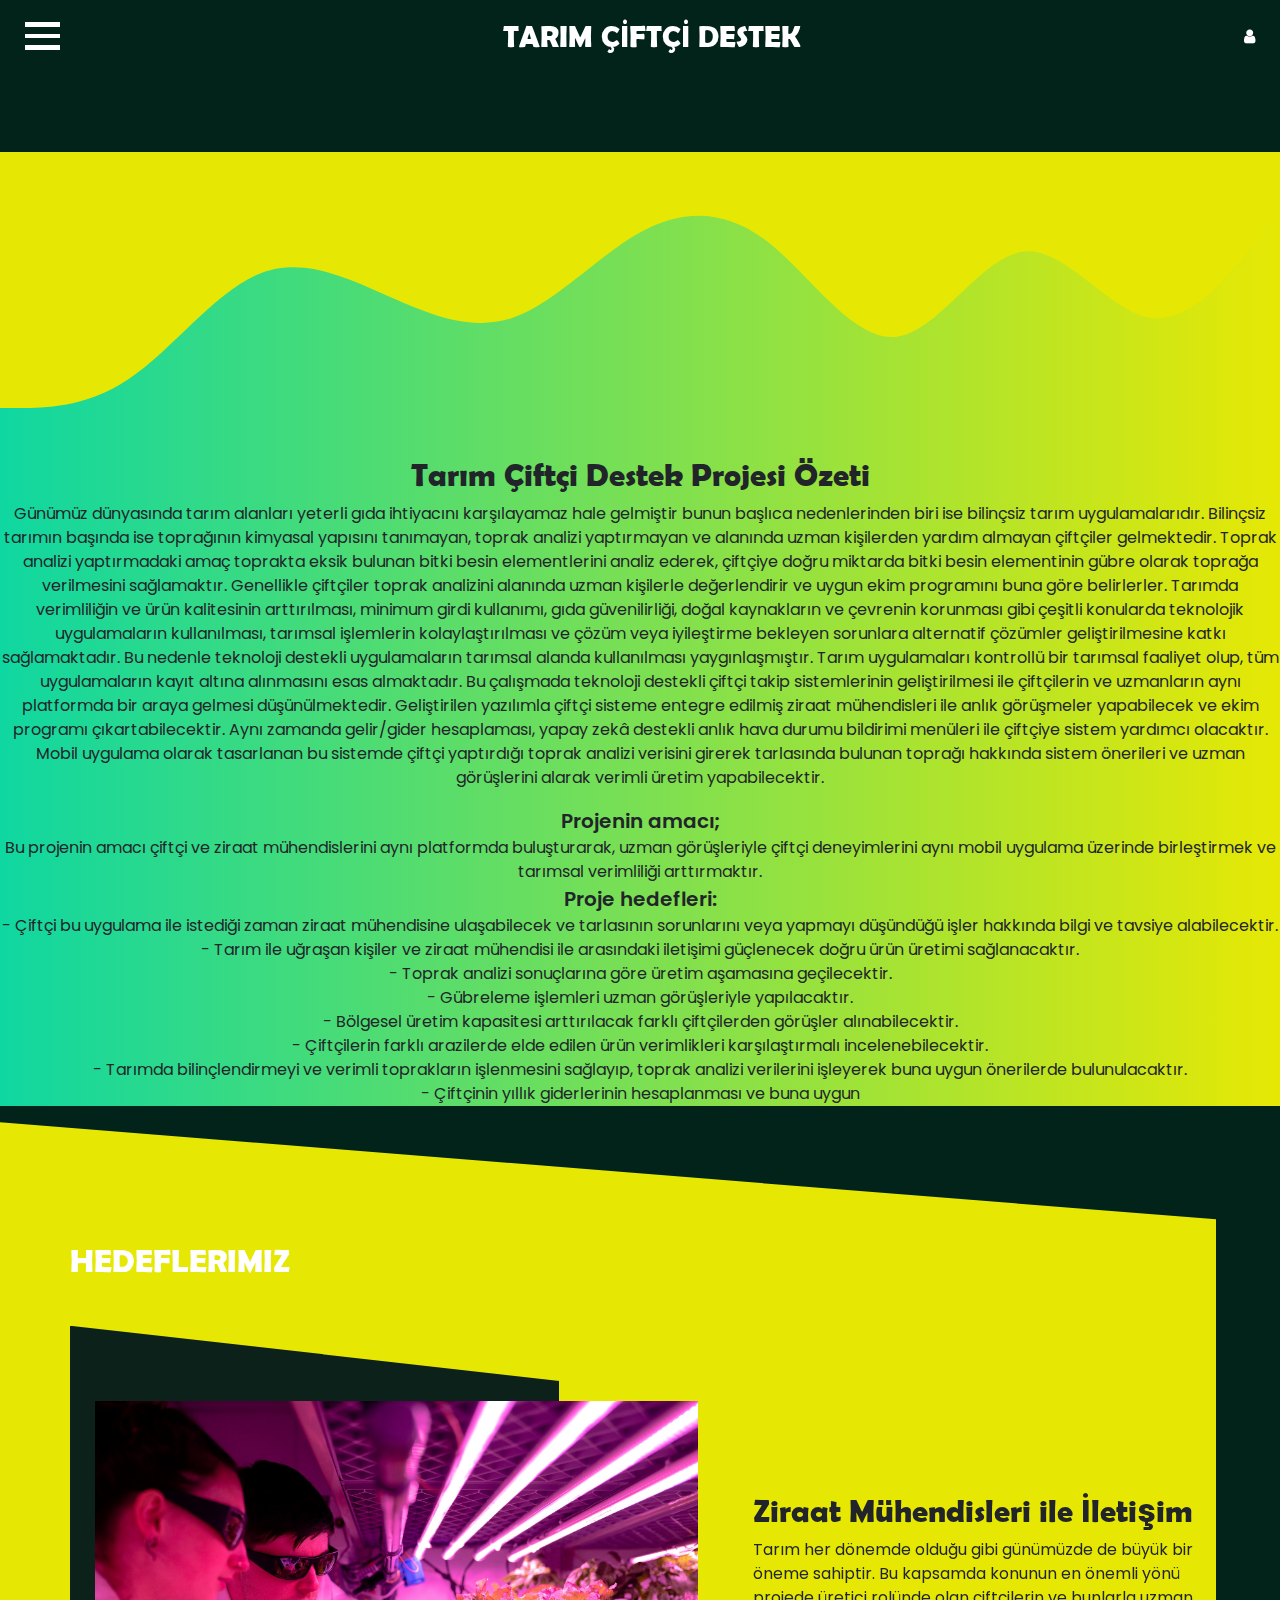
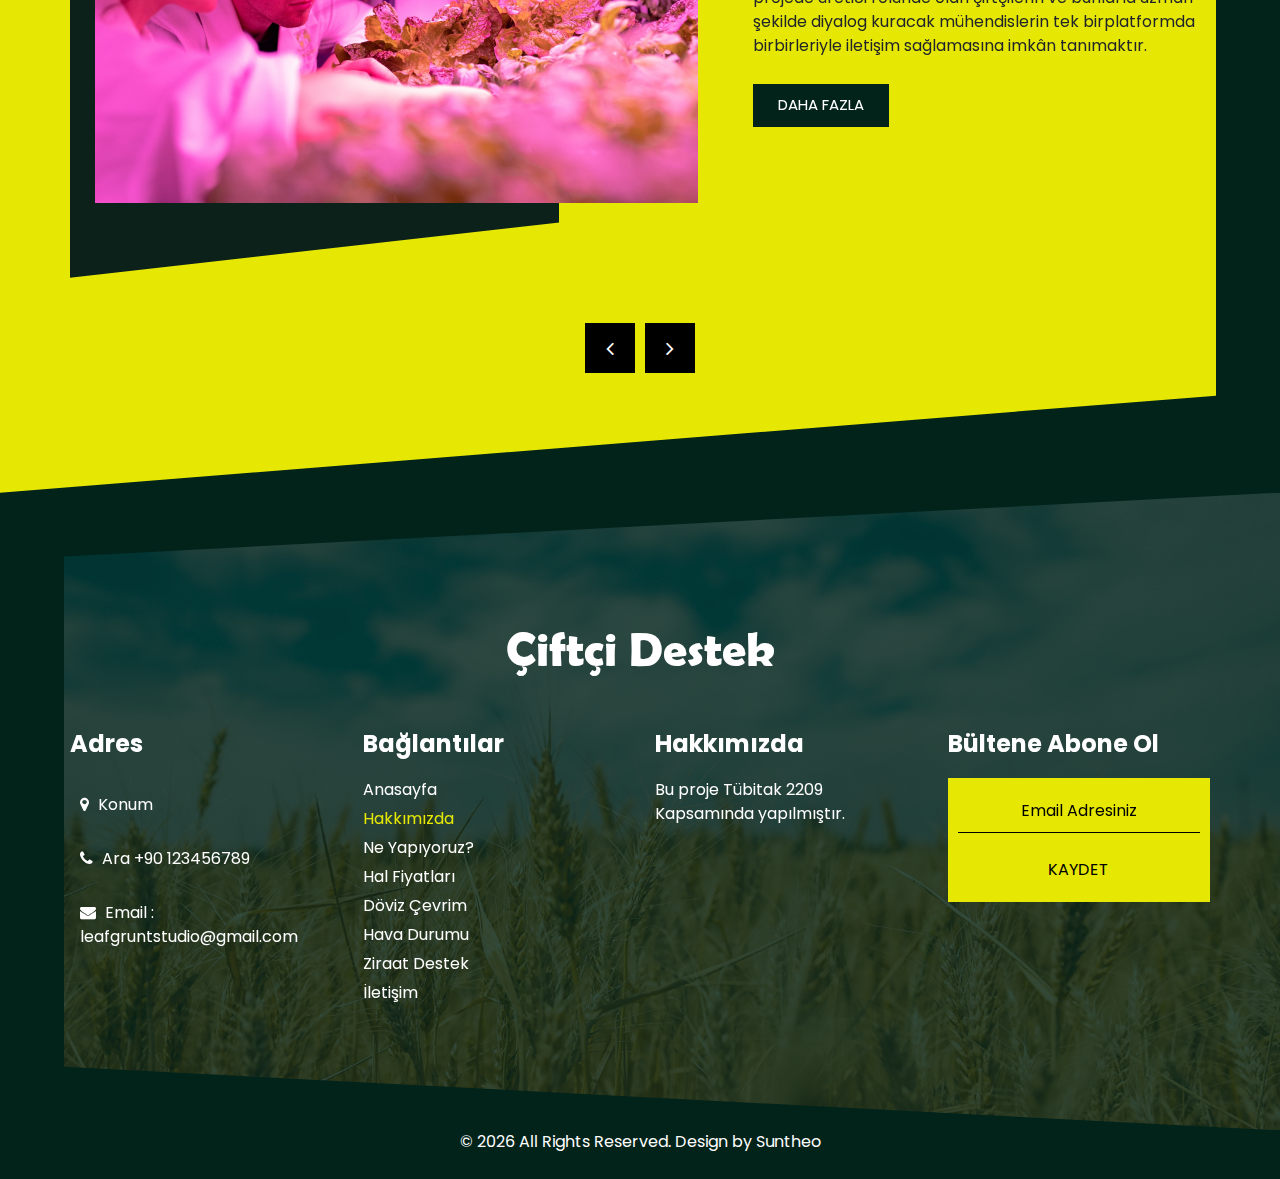
<file: about.html>
<!DOCTYPE html>
<html>

<head>
  <!-- Basic -->
  <meta charset="utf-8" />
  <meta http-equiv="X-UA-Compatible" content="IE=edge" />
  <!-- Mobile Metas -->
  <meta name="viewport" content="width=device-width, initial-scale=1, shrink-to-fit=no" />
  <!-- Site Metas -->
  <meta name="keywords" content="" />
  <meta name="description" content="" />
  <meta name="author" content="" />

  <title>Tarım Çiftçi Destek</title>

  <!-- slider stylesheet -->
  <link rel="stylesheet" type="text/css"
    href="https://cdnjs.cloudflare.com/ajax/libs/OwlCarousel2/2.3.4/assets/owl.carousel.min.css" />

  <!-- bootstrap core css -->
  <link rel="stylesheet" type="text/css" href="css/bootstrap.css" />
  <!-- fonts awesome style -->
  <link href="css/font-awesome.min.css" rel="stylesheet" />
  <!-- fonts style -->
  <link href="https://fonts.googleapis.com/css?family=Open+Sans:400,,600,700|Poppins:400,500,700&display=swap"
    rel="stylesheet" />

  <!-- Custom styles for this template -->
  <link href="css/style.css" rel="stylesheet" />
  <!-- responsive style -->
  <link href="css/responsive.css" rel="stylesheet" />
</head>

<body class="sub_page">
  <div class="hero_area">
    <!-- header section strats -->
    <header class="header_section">
        <nav class="navbar navbar-expand-lg custom_nav-container">
          <div class="custom_menu-btn">
            <button onclick="openNav()">
              <span class="s-1"> </span>
              <span class="s-2"> </span>
              <span class="s-3"> </span>
            </button>
          </div>
          <div id="myNav" class="overlay">
            <div class="menu_btn-style ">
              <button onclick="closeNav()">
                <span class="s-1"> </span>
                <span class="s-2"> </span>
                <span class="s-3"> </span>
              </button>
            </div>
            <div class="overlay-content">
              <a class="" href="index.html">
                Anasayfa
              </a>
              <a class="active" href="about.html">
                Hakkımızda
              </a>
              <a class="" href="index.html">
                Ne Yapıyoruz?
              </a>
              <a class="" href="halfiyatlari.html">
                Hal Fiyatları
              </a>
              <a class="" href="converter.html">
                Döviz Çevrim
              </a>
              <a class="" href="weather.html">
                Hava Durumu
              </a>
              <a class="" href="http://ziraatdestek.online/">
                Ziraat Destek
              </a>
              <a class="" href="contact.html">
                İletişim
              </a>
            </div>
          </div>
          <a class="navbar-brand" href="index.html">
            <span>
              TARIM ÇİFTÇİ DESTEK
            </span>
          </a>
          <div class="user_option">
            <form class="form-inline">
            </form>
            <a href="comingsoon.html">
              <i class="fa fa-user" aria-hidden="true"></i>
            </a>
          </div>
        </nav>
      </header>
      <!-- end header section -->
  </div>


  <!--  -->
  <section class="blog_section2">

    <div class="blog_detail2 den">
      <svg xmlns="http://www.w3.org/2000/svg" viewBox="0 0 1440 320">
        <path fill="#e6e804" fill-opacity="1"
          d="M0,288L24,288C48,288,96,288,144,256C192,224,240,160,288,138.7C336,117,384,139,432,160C480,181,528,203,576,186.7C624,171,672,117,720,90.7C768,64,816,64,864,101.3C912,139,960,213,1008,208C1056,203,1104,117,1152,112C1200,107,1248,181,1296,186.7C1344,192,1392,128,1416,96L1440,64L1440,0L1416,0C1392,0,1344,0,1296,0C1248,0,1200,0,1152,0C1104,0,1056,0,1008,0C960,0,912,0,864,0C816,0,768,0,720,0C672,0,624,0,576,0C528,0,480,0,432,0C384,0,336,0,288,0C240,0,192,0,144,0C96,0,48,0,24,0L0,0Z">
        </path>
      </svg>
      <h2>
        Tarım Çiftçi Destek Projesi Özeti
      </h2>
      <p>
        Günümüz dünyasında tarım alanları yeterli gıda ihtiyacını karşılayamaz hale gelmiştir bunun başlıca
        nedenlerinden biri ise bilinçsiz tarım uygulamalarıdır. Bilinçsiz tarımın başında ise toprağının kimyasal
        yapısını
        tanımayan, toprak analizi yaptırmayan ve alanında uzman kişilerden yardım almayan çiftçiler gelmektedir.
        Toprak analizi yaptırmadaki amaç toprakta eksik bulunan bitki besin elementlerini analiz ederek, çiftçiye doğru
        miktarda bitki besin elementinin gübre olarak toprağa verilmesini sağlamaktır.
        Genellikle çiftçiler toprak analizini alanında uzman kişilerle değerlendirir ve uygun ekim programını buna göre
        belirlerler. Tarımda verimliliğin ve ürün kalitesinin arttırılması, minimum girdi kullanımı, gıda güvenilirliği,
        doğal
        kaynakların ve çevrenin korunması gibi çeşitli konularda teknolojik uygulamaların kullanılması, tarımsal
        işlemlerin kolaylaştırılması ve çözüm veya iyileştirme bekleyen sorunlara alternatif çözümler geliştirilmesine
        katkı sağlamaktadır. Bu nedenle teknoloji destekli uygulamaların tarımsal alanda kullanılması
        yaygınlaşmıştır. Tarım uygulamaları kontrollü bir tarımsal faaliyet olup, tüm uygulamaların kayıt altına
        alınmasını esas almaktadır.
        Bu çalışmada teknoloji destekli çiftçi takip sistemlerinin geliştirilmesi ile çiftçilerin ve uzmanların aynı
        platformda
        bir araya gelmesi düşünülmektedir. Geliştirilen yazılımla çiftçi sisteme entegre edilmiş ziraat mühendisleri ile
        anlık görüşmeler yapabilecek ve ekim programı çıkartabilecektir. Aynı zamanda gelir/gider hesaplaması, yapay
        zekâ destekli anlık hava durumu bildirimi menüleri ile çiftçiye sistem yardımcı olacaktır. Mobil uygulama olarak
        tasarlanan bu sistemde çiftçi yaptırdığı toprak analizi verisini girerek tarlasında bulunan toprağı hakkında
        sistem önerileri ve uzman görüşlerini alarak verimli üretim yapabilecektir.
      </p>
      <p>
        <span>Projenin amacı;</span> <br>
        Bu projenin amacı çiftçi ve ziraat mühendislerini aynı platformda buluşturarak, uzman görüşleriyle çiftçi
        deneyimlerini aynı mobil uygulama üzerinde birleştirmek ve tarımsal verimliliği arttırmaktır.<br>
        <span>Proje hedefleri:</span> <br>
        - Çiftçi bu uygulama ile istediği zaman ziraat mühendisine ulaşabilecek ve tarlasının sorunlarını veya yapmayı
        düşündüğü işler hakkında bilgi ve tavsiye alabilecektir.<br>
        - Tarım ile uğraşan kişiler ve ziraat mühendisi ile arasındaki iletişimi güçlenecek doğru ürün üretimi
        sağlanacaktır.<br>
        - Toprak analizi sonuçlarına göre üretim aşamasına geçilecektir.<br>
        - Gübreleme işlemleri uzman görüşleriyle yapılacaktır.<br>
        - Bölgesel üretim kapasitesi arttırılacak farklı çiftçilerden görüşler alınabilecektir.<br>
        - Çiftçilerin farklı arazilerde elde edilen ürün verimlikleri karşılaştırmalı incelenebilecektir.<br>
        - Tarımda bilinçlendirmeyi ve verimli toprakların işlenmesini sağlayıp, toprak analizi verilerini işleyerek buna
        uygun önerilerde bulunulacaktır.<br>
        - Çiftçinin yıllık giderlerinin hesaplanması ve buna uygun
      </p>


    </div>

  </section>
  <!--  -->

  <!-- blog section -->

  <section class="blog_section layout_padding section_pr">
    <div class="container">
      <div class="heading_container">
        <h2><span> Hedeflerimiz </span></h2>
      </div>
      <div id="customCarousel2" class="carousel slide" data-ride="carousel">
        <div class="carousel-inner">
          <div class="carousel-item active">
            <div class="row">
              <div class="col-md-7">
                <div class="blog_content">
                  <div class="img-box">
                    <img src="images/blog-img1.jpg" alt="" />
                  </div>
                </div>
              </div>
              <div class="col-md-5">
                <div class="blog_detail">
                  <h2>
                    Ziraat Mühendisleri ile İletişim
                  </h2>
                  <p>
                    Tarım her dönemde olduğu gibi günümüzde de büyük bir öneme sahiptir. Bu kapsamda konunun en önemli
                    yönü
                    projede üretici rolünde olan çiftçilerin ve bunlarla uzman şekilde diyalog kuracak mühendislerin tek
                    birplatformda birbirleriyle iletişim sağlamasına imkân tanımaktır.
                  </p>
                  <a href="">
                    Daha fazla
                  </a>
                </div>
              </div>
            </div>
          </div>
          <div class="carousel-item">
            <div class="row">
              <div class="col-md-7">
                <div class="blog_content">
                  <div class="img-box">
                    <img src="images/blog-img-2.jpg" alt="" />
                  </div>
                </div>
              </div>
              <div class="col-md-5">
                <div class="blog_detail">
                  <h2>
                    Toprak Analizinin Önemi
                  </h2>
                  <p>
                    Toprak analiz sonuçlarının sistemsel olarak tek bir uygulamada birleştirilmesi
                    Çiftçi ve mühendisin bilgi ve deneyimlerinin ortak şekilde yönetilmesi
                    Toprak analizlerinin yıllara göre raporlanması
                    Toprak analizi sonuçlarına göre üretim aşamasına geçilecektir.
                  </p>
                  <a href="">
                    Daha fazla
                  </a>
                </div>
              </div>
            </div>
          </div>
          <div class="carousel-item">
            <div class="row">
              <div class="col-md-7">
                <div class="blog_content">
                  <div class="img-box">
                    <img src="images/blog-img-3.jpg" alt="" />
                  </div>
                </div>
              </div>
              <div class="col-md-5">
                <div class="blog_detail">
                  <h2>
                    Ne Hedefliyoruz?
                  </h2>
                  <p>
                    Proje başarılı olduğu taktirde, projenin online tanıtım platformlarına yüklenmesi ve tüm Türkiye'de
                    tanıtılması.
                    Proje Sonunda geliştirilen uygulama öğrenci
                    kongrelerinde veya öğrenci bitirme proje pazarlarında
                    sunulacaktır.
                  </p>
                  <a href="">
                    Daha Fazla
                  </a>
                </div>
              </div>
            </div>
          </div>
        </div>
        <div class="carousel_btn-box">
          <a class="carousel-control-prev" href="#customCarousel2" role="button" data-slide="prev">
            <i class="fa fa-angle-left" aria-hidden="true"></i>
            <span class="sr-only">Previous</span>
          </a>
          <a class="carousel-control-next" href="#customCarousel2" role="button" data-slide="next">
            <i class="fa fa-angle-right" aria-hidden="true"></i>
            <span class="sr-only">Next</span>
          </a>
        </div>
      </div>
    </div>

  </section>

  <!-- end blog section -->




  <!-- info section -->
  <!-- info section -->

  <section class="info_section layout_padding section_pl">
    <div class="container">
      <div class="info_logo">
        <a href="">
          Çiftçi Destek
        </a>
      </div>
      <div class="row">
        <div class="col-md-3">
          <div class="info_contact">
            <h4>
              Adres
            </h4>
            <div class="contact_link_box">
              <a href="https://www.google.com/maps/dir//Yozgat+Bozok+%C3%9Cniversitesi+M%C3%BChendislik+Mimarl%C4%B1k+Fak%C3%BCltesi+Atat%C3%BCrk+Yolu+Bozok+%C3%9Cnv.+Erdo%C4%9Fan+Akda%C4%9F+Kamp%C3%BCs%C3%BC+7.+km+66100+Azizli%2FYozgat+Merkez%2FYozgat/@39.7728659,34.7954146,16z/data=!4m5!4m4!1m0!1m2!1m1!1s0x408076b7d6b5c93d:0x42d6e2c36136e01f"
                target=”_blank”>
                <i class="fa fa-map-marker" aria-hidden="true"></i>
                <span>
                  Konum
                </span>

              </a>
              <a href="">
                <i class="fa fa-phone" aria-hidden="true"></i>
                <span>
                  Ara +90 123456789
                </span>
              </a>
              <a href="mailto:leafgruntstudio@gmail.com">
                <i class="fa fa-envelope" aria-hidden="true"></i>
                <span>
                  Email : leafgruntstudio@gmail.com
                </span>
              </a>
            </div>
          </div>
        </div>
        <div class="col-md-3">
          <div class="info_link_box">
            <h4>
              Bağlantılar
            </h4>
            <div class="info_links">
              <a class="" href="index.html">
                Anasayfa
              </a>
              <a class="active" href="about.html">
                Hakkımızda
              </a>
              <a class="" href="index.html">
                Ne Yapıyoruz?
              </a>
              <a class="" href="halfiyatlari.html">
                Hal Fiyatları
              </a>
              <a class="" href="converter.html">
                Döviz Çevrim
              </a>
              <a class="" href="weather.html">
                Hava Durumu
              </a>
              <a class="" href="http://ziraatdestek.online/">
                Ziraat Destek
              </a>
              <a class="" href="contact.html">
                İletişim
              </a>
            </div>
          </div>
        </div>
        <div class="col-md-3">
          <div class="info_detail">
            <h4>
              Hakkımızda
            </h4>
            <p>
              Bu proje Tübitak 2209 Kapsamında yapılmıştır.
            </p>
          </div>
        </div>
        <div class="col-md-3">
          <h4>
            Bültene Abone Ol
          </h4>
          <form action="">
            <input type="text" placeholder="Email Adresiniz" />
            <button type="submit">
              Kaydet
            </button>
          </form>
        </div>
      </div>
    </div>
  </section>

  <!-- end info section -->

  <!-- end info section -->
  

  <!-- footer section -->
  <footer class="footer_section">
    <div class="container">
      <p>
        &copy; <span id="displayYear"></span> All Rights Reserved. Design by
        <a href="https://www.linkedin.com/in/tahsin-soyak-669650231/">Suntheo</a>
      </p>
    </div>
  </footer>
  <!-- footer section -->

  <script src="js/jquery-3.4.1.min.js"></script>
  <script src="js/bootstrap.js"></script>
  <script src="https://cdnjs.cloudflare.com/ajax/libs/OwlCarousel2/2.3.4/owl.carousel.min.js"></script>
  <script src="js/custom.js"></script>

</body>

</html>
</file>
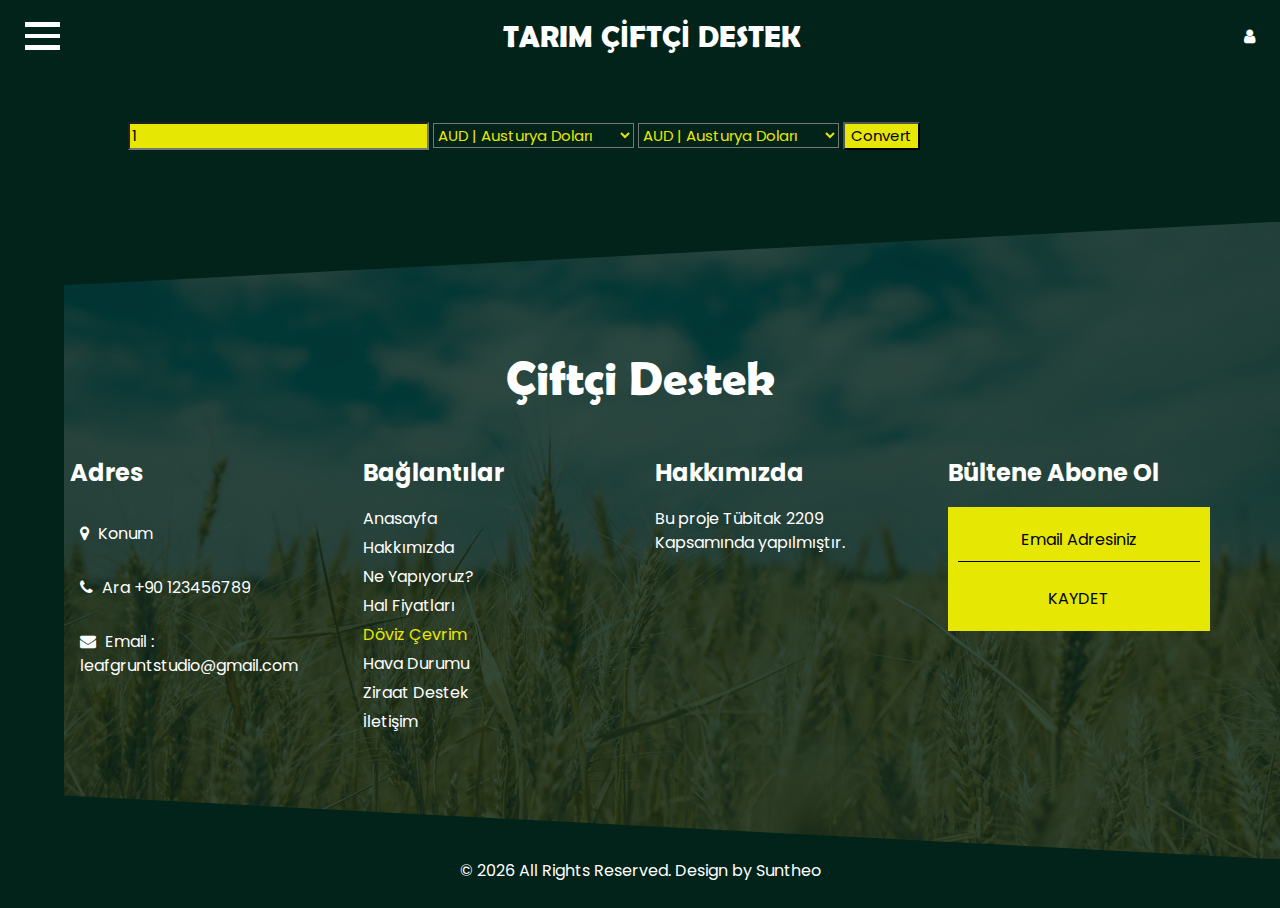
<file: converter.html>
<!DOCTYPE html>
<html>

<head>
    <!-- Basic -->
    <meta charset="utf-8" />
    <meta http-equiv="X-UA-Compatible" content="IE=edge" />
    <!-- Mobile Metas -->
    <meta name="viewport" content="width=device-width, initial-scale=1, shrink-to-fit=no" />
    <!-- Site Metas -->
    <meta name="keywords" content="" />
    <meta name="description" content="" />
    <meta name="author" content="" />

    <title>Tarım Çiftçi Destek</title>

    <!-- slider stylesheet -->
    <link rel="stylesheet" type="text/css"
        href="https://cdnjs.cloudflare.com/ajax/libs/OwlCarousel2/2.3.4/assets/owl.carousel.min.css" />

    <!-- bootstrap core css -->
    <link rel="stylesheet" type="text/css" href="css/bootstrap.css" />
    <!-- fonts awesome style -->
    <link href="css/font-awesome.min.css" rel="stylesheet" />
    <!-- fonts style -->
    <link href="https://fonts.googleapis.com/css?family=Open+Sans:400,,600,700|Poppins:400,500,700&display=swap"
        rel="stylesheet" />

    <!-- Custom styles for this template -->
    <link href="css/style.css" rel="stylesheet" />
    <!-- responsive style -->
    <link href="css/responsive.css" rel="stylesheet" />


</head>

<body class="sub_page">
    <div class="hero_area">
        <!-- header section strats -->
        <header class="header_section">
            <nav class="navbar navbar-expand-lg custom_nav-container">
                <div class="custom_menu-btn">
                    <button onclick="openNav()">
                        <span class="s-1"> </span>
                        <span class="s-2"> </span>
                        <span class="s-3"> </span>
                    </button>
                </div>
                <div id="myNav" class="overlay">
                    <div class="menu_btn-style ">
                        <button onclick="closeNav()">
                            <span class="s-1"> </span>
                            <span class="s-2"> </span>
                            <span class="s-3"> </span>
                        </button>
                    </div>
                    <div class="overlay-content">
                        <a class="" href="index.html">
                            Anasayfa
                          </a>
                          <a class="" href="about.html">
                            Hakkımızda
                          </a>
                          <a class="" href="index.html">
                            Ne Yapıyoruz?
                          </a>
                          <a class="" href="halfiyatlari.html">
                            Hal Fiyatları
                          </a>
                          <a class="active" href="converter.html">
                            Döviz Çevrim
                          </a>
                          <a class="" href="weather.html">
                            Hava Durumu
                          </a>
                          <a class="" href="http://ziraatdestek.online/">
                            Ziraat Destek
                          </a>
                          <a class="" href="contact.html">
                            İletişim
                          </a>
                    </div>
                </div>
                <a class="navbar-brand" href="index.html">
                    <span>
                        TARIM ÇİFTÇİ DESTEK
                    </span>
                </a>
                <div class="user_option">
                    <form class="form-inline">
                    </form>
                    <a href="comingsoon.html">
                        <i class="fa fa-user" aria-hidden="true"></i>
                    </a>
                </div>
            </nav>
        </header>
        <!-- end header section -->
    </div>

    <section>
        <div style="padding-top: 50px;" class="dolar center">
            <form>
                <input id="amount" type="number" value="1" />
                <select id="primary" class="input"></select>
                <select id="secondary" class="input"></select>
                <input id="btn-convert" type="button" value="Convert" />
            </form>
            <p id="result" style="display:none;">
                <span id="txt-primary"></span>
                <span id="txt-secondary"></span>
            </p>
        </div>
        
    </section>


  <!-- info section -->

  <section class="info_section layout_padding section_pl">
    <div class="container">
      <div class="info_logo">
        <a href="">
          Çiftçi Destek
        </a>
      </div>
      <div class="row">
        <div class="col-md-3">
          <div class="info_contact">
            <h4>
              Adres
            </h4>
            <div class="contact_link_box">
              <a href="https://www.google.com/maps/dir//Yozgat+Bozok+%C3%9Cniversitesi+M%C3%BChendislik+Mimarl%C4%B1k+Fak%C3%BCltesi+Atat%C3%BCrk+Yolu+Bozok+%C3%9Cnv.+Erdo%C4%9Fan+Akda%C4%9F+Kamp%C3%BCs%C3%BC+7.+km+66100+Azizli%2FYozgat+Merkez%2FYozgat/@39.7728659,34.7954146,16z/data=!4m5!4m4!1m0!1m2!1m1!1s0x408076b7d6b5c93d:0x42d6e2c36136e01f"
                target=”_blank”>
                <i class="fa fa-map-marker" aria-hidden="true"></i>
                <span>
                  Konum
                </span>

              </a>
              <a href="">
                <i class="fa fa-phone" aria-hidden="true"></i>
                <span>
                  Ara +90 123456789
                </span>
              </a>
              <a href="mailto:leafgruntstudio@gmail.com">
                <i class="fa fa-envelope" aria-hidden="true"></i>
                <span>
                  Email : leafgruntstudio@gmail.com
                </span>
              </a>
            </div>
          </div>
        </div>
        <div class="col-md-3">
          <div class="info_link_box">
            <h4>
              Bağlantılar
            </h4>
            <div class="info_links">
              <a class="" href="index.html">
                Anasayfa
              </a>
              <a class="" href="about.html">
                Hakkımızda
              </a>
              <a class="" href="index.html">
                Ne Yapıyoruz?
              </a>
              <a class="" href="halfiyatlari.html">
                Hal Fiyatları
              </a>
              <a class="active" href="converter.html">
                Döviz Çevrim
              </a>
              <a class="" href="weather.html">
                Hava Durumu
              </a>
              <a class="" href="http://ziraatdestek.online/">
                Ziraat Destek
              </a>
              <a class="" href="contact.html">
                İletişim
              </a>
            </div>
          </div>
        </div>
        <div class="col-md-3">
          <div class="info_detail">
            <h4>
              Hakkımızda
            </h4>
            <p>
              Bu proje Tübitak 2209 Kapsamında yapılmıştır.
            </p>
          </div>
        </div>
        <div class="col-md-3">
          <h4>
            Bültene Abone Ol
          </h4>
          <form action="">
            <input type="text" placeholder="Email Adresiniz" />
            <button type="submit">
              Kaydet
            </button>
          </form>
        </div>
      </div>
    </div>
  </section>

  <!-- end info section -->


    <!-- footer section -->
    <footer class="footer_section">
        <div class="container">
            <p>
                &copy; <span id="displayYear"></span> All Rights Reserved. Design by
                <a href="https://www.linkedin.com/in/tahsin-soyak-669650231/">Suntheo</a>
            </p>
        </div>
    </footer>
    <!-- footer section -->
    <script>
        const currencies = {
            AUD: "Austurya Doları",
            CAD: "Canada Doları",
            EUR: "Euro",
            GBP: "Sterlin",
            INR: "Hint Rupisi",
            JPN: "Japon Yeni",
            USD: "Dolar",
            ZAR: "Güney Afrika Randı",
            TRY: "Türk Lirası",
            QAR: "Katar Riyali",
            AZN: "Manat"

        };
        const primaryCurrency = document.getElementById("primary");
        const secondaryCurrency = document.getElementById("secondary");
        primaryCurrency.innerHTML = getOptions(currencies);
        secondaryCurrency.innerHTML = getOptions(currencies);
        function getOptions(data) {
            return Object.entries(data)
                .map(([country, currency]) => `<option value="${country}">${country} | ${currency}</option>`)
                .join("");
        }
        document.getElementById("btn-convert").addEventListener("click", fetchCurrencies);
        function fetchCurrencies() {
            const primary = primaryCurrency.value;
            const secondary = secondaryCurrency.value;
            const amount = document.getElementById("amount").value;
            // Important: Include your API key below
            fetch("https://v6.exchangerate-api.com/v6/f714d6728b9ab73a1cf24602/latest/" + primary)
                .then((response) => {
                    if (response.ok) {
                        return response.json();
                    } else {
                        throw new Error("NETWORK RESPONSE ERROR");
                    }
                })
                .then((data) => {
                    console.log(data);
                    displayCurrency(data, primary, secondary, amount);
                })
                .catch((error) => console.error("FETCH ERROR:", error));
        }
        function displayCurrency(data, primary, secondary, amount) {
            const calculated = amount * data.conversion_rates[secondary];
            document.getElementById("result").setAttribute("style", "display:block");
            document.getElementById("txt-primary").innerText = amount + " " + primary + " = ";
            document.getElementById("txt-secondary").innerText = calculated + " " + secondary;
        }
    </script>
    <script src="js/jquery-3.4.1.min.js"></script>
    <script src="js/bootstrap.js"></script>
    <script src="https://cdnjs.cloudflare.com/ajax/libs/OwlCarousel2/2.3.4/owl.carousel.min.js"></script>
    <script src="js/custom.js"></script>
</body>

</html>
</file>
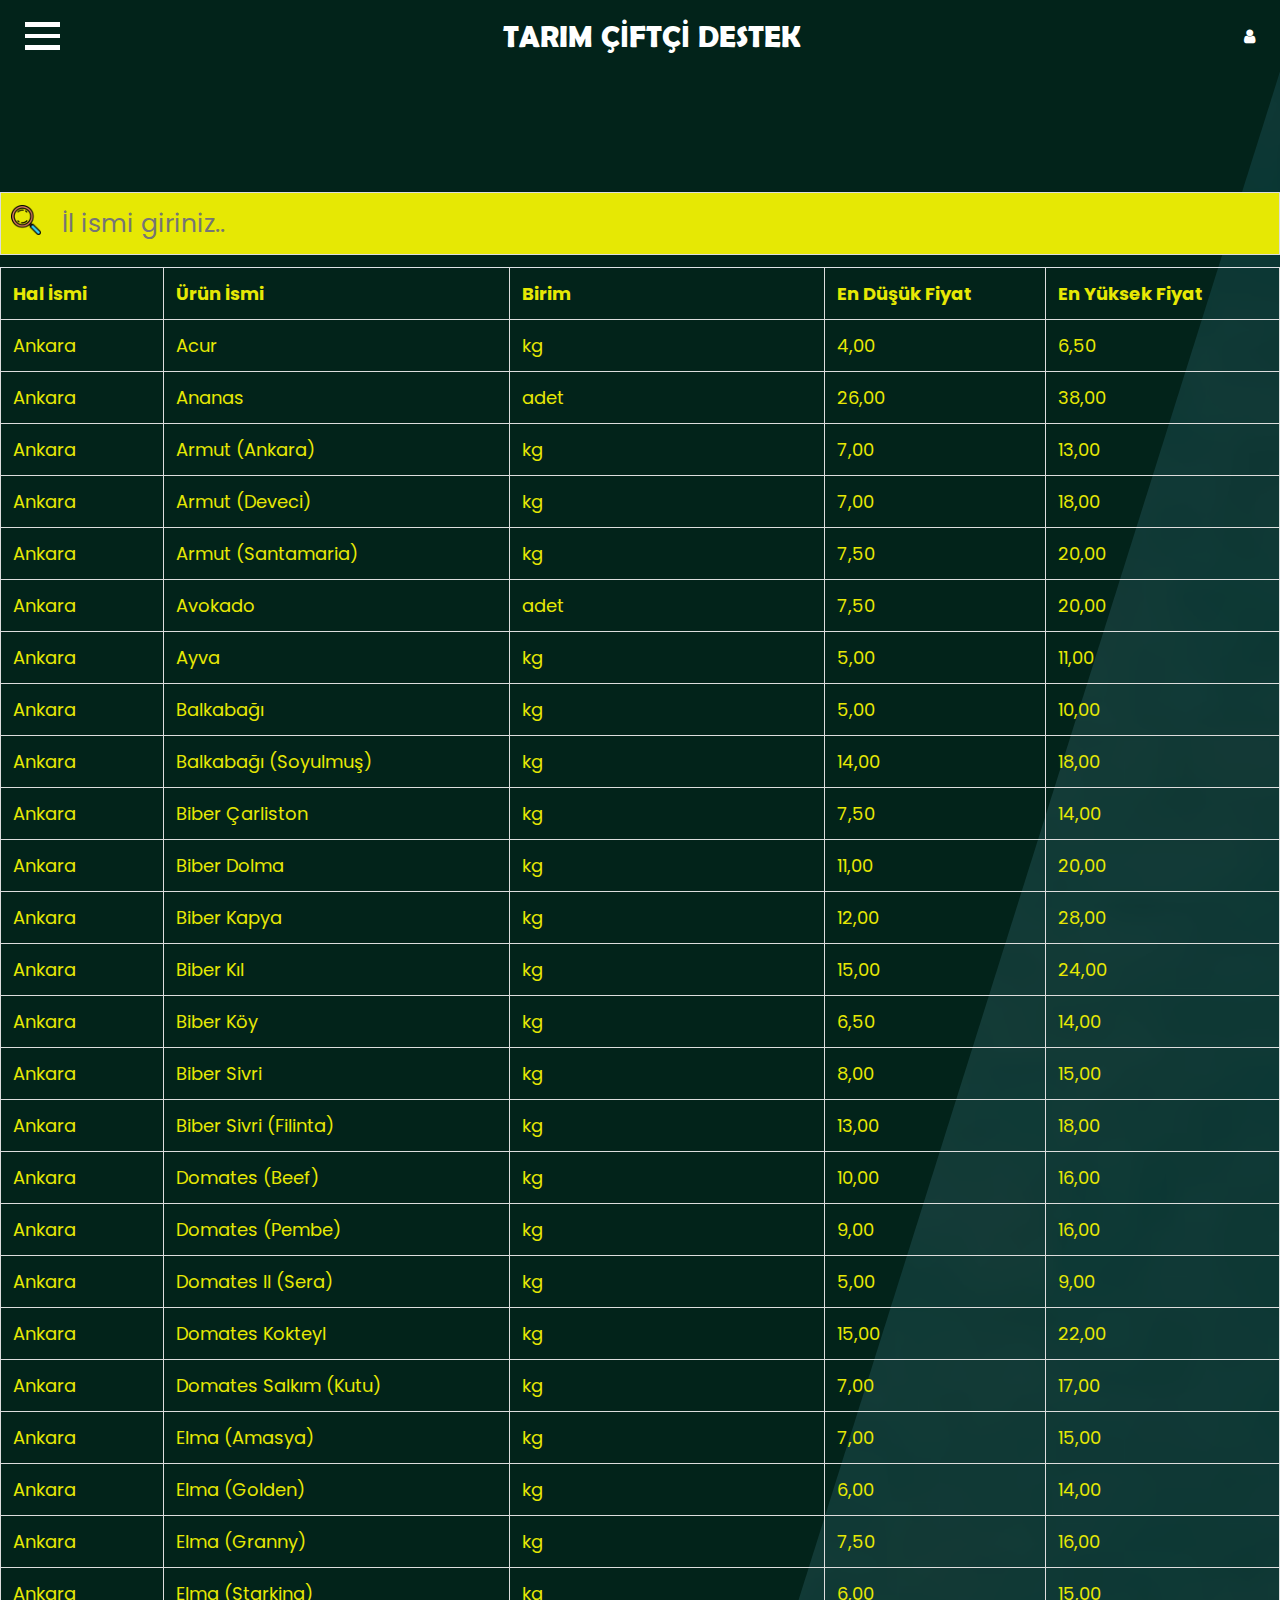
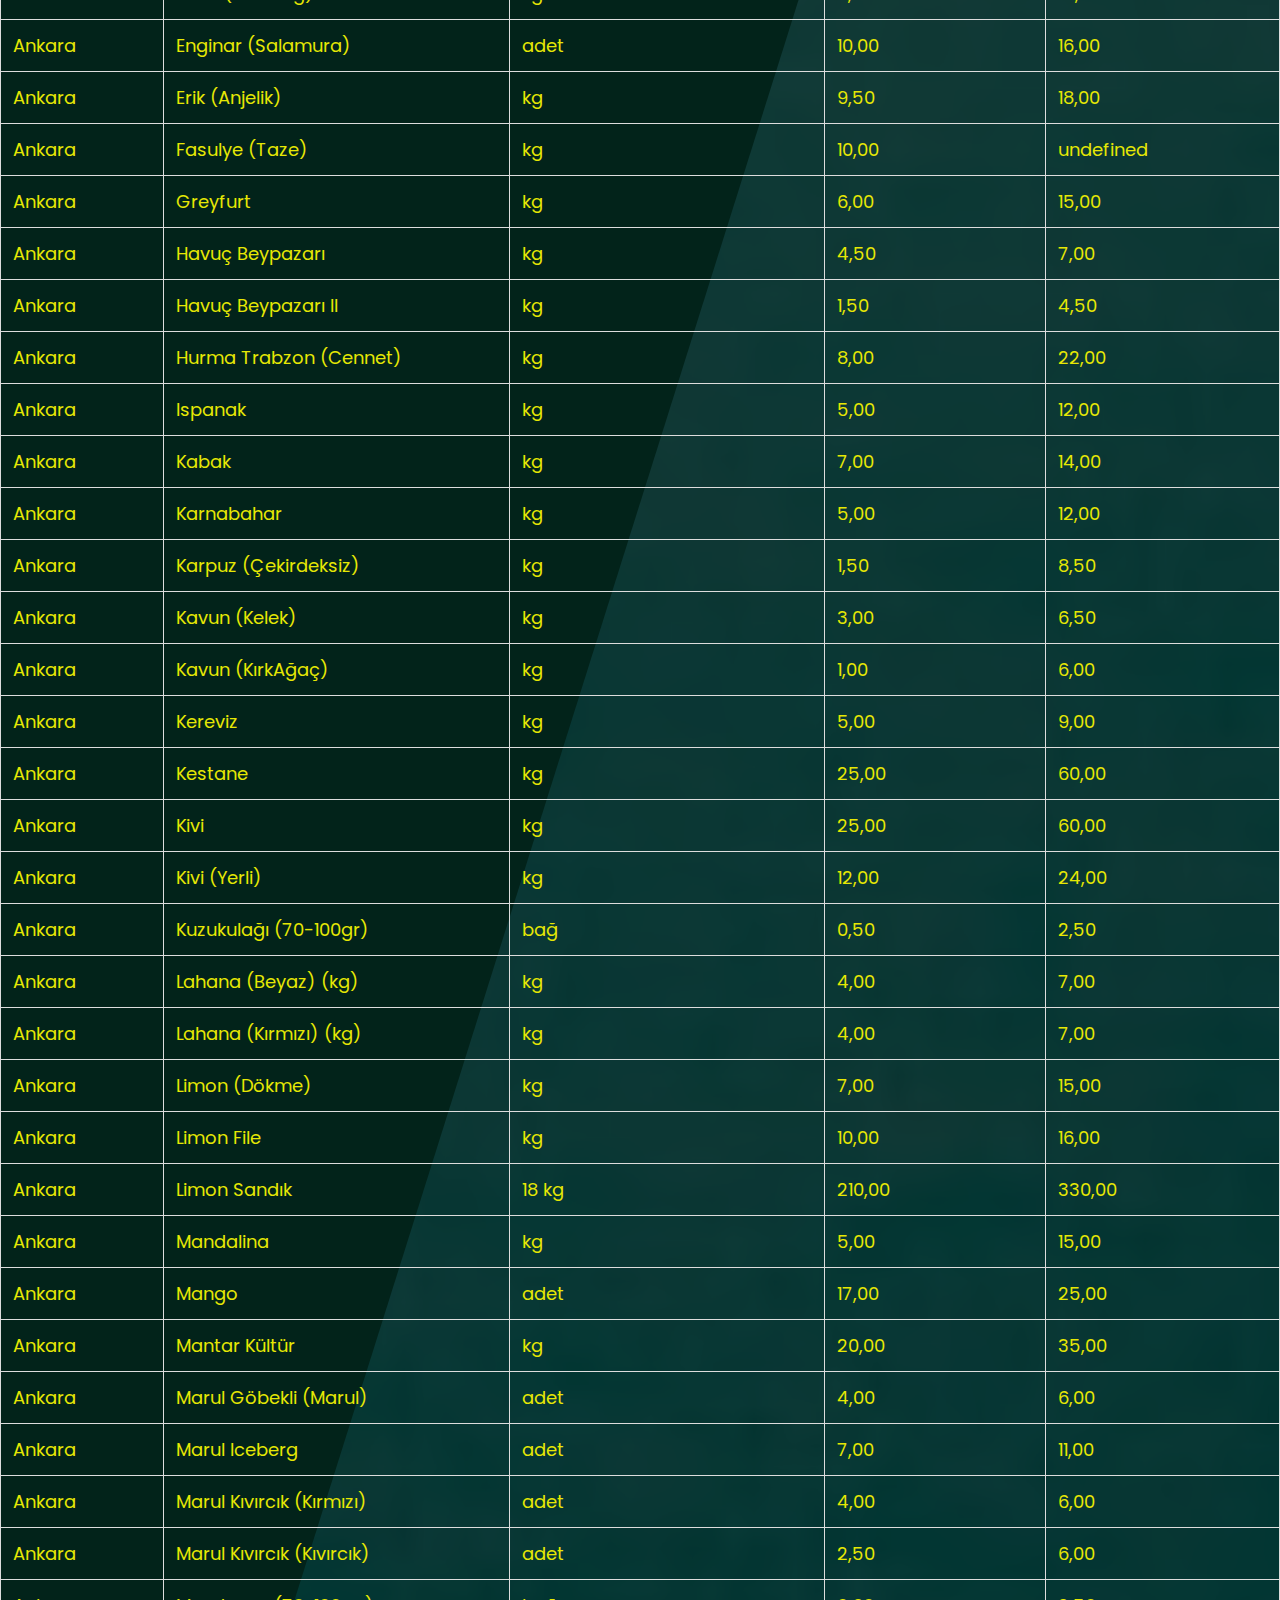
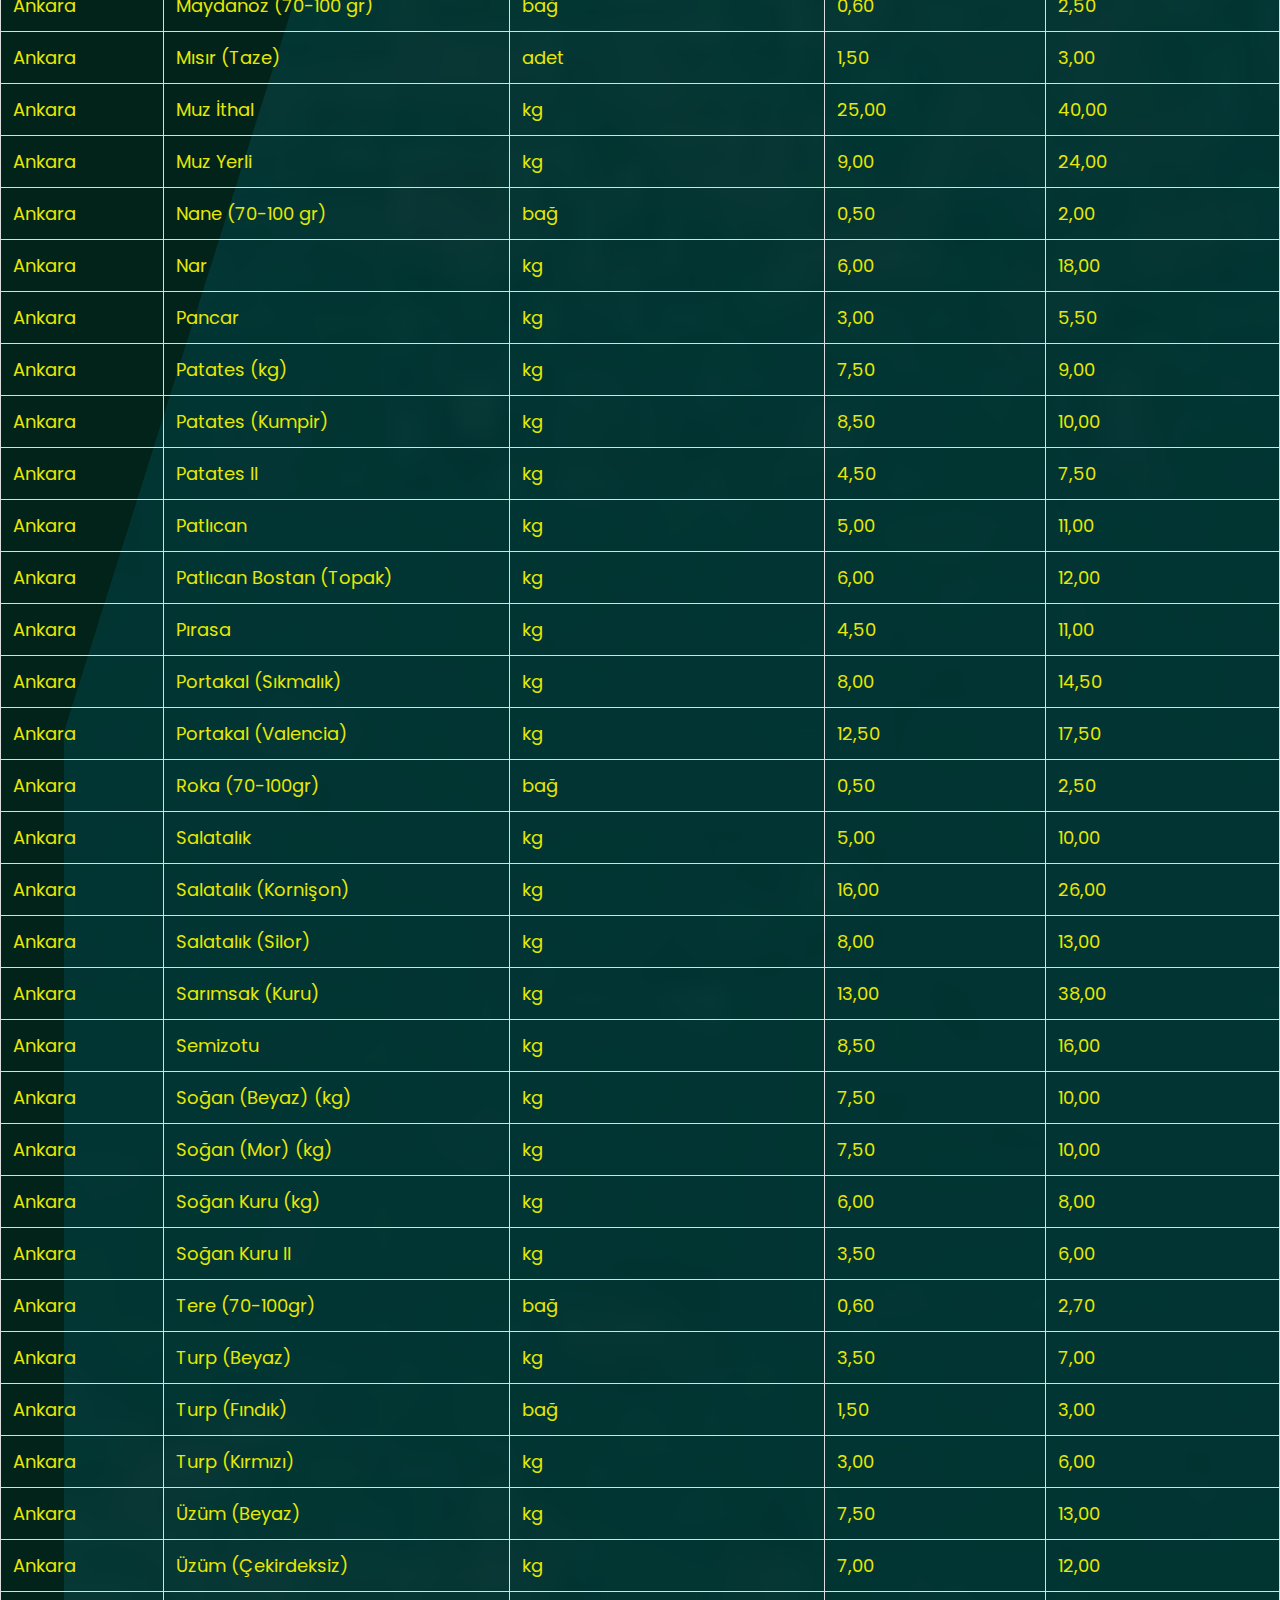
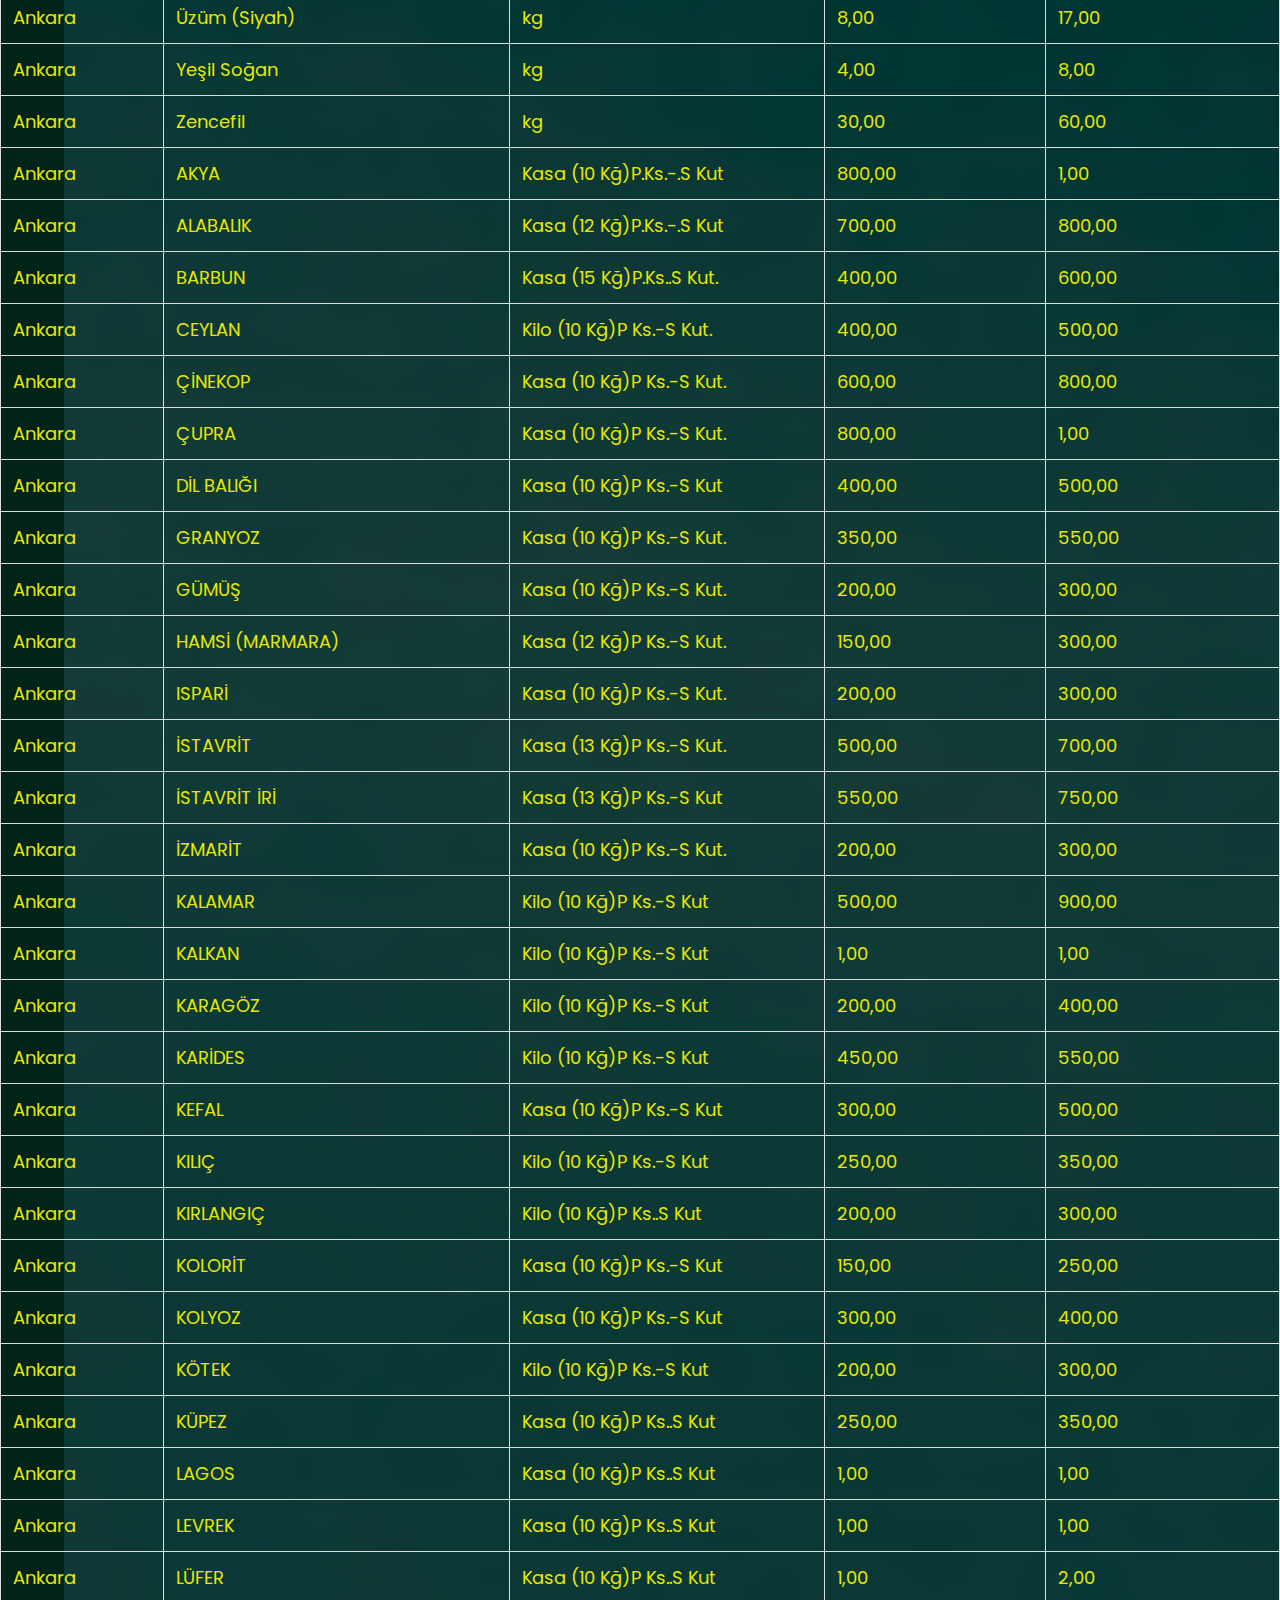
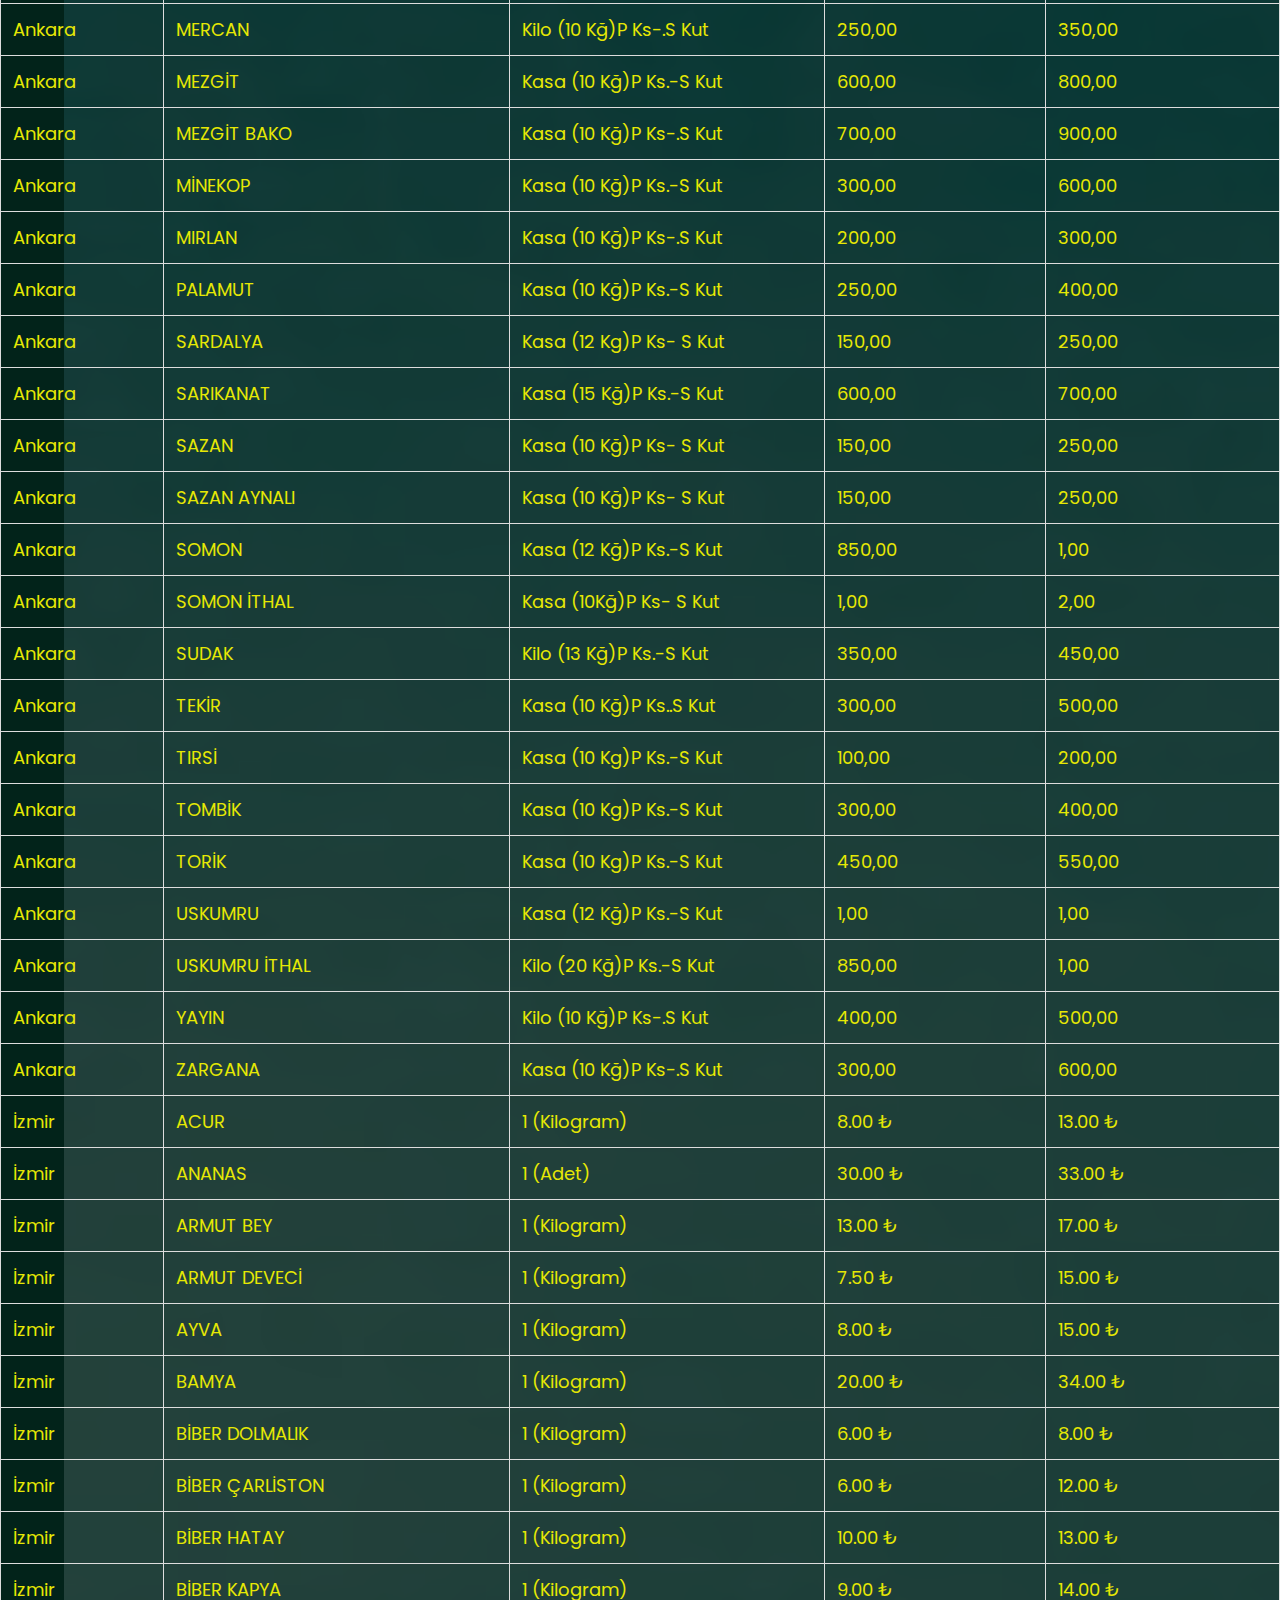
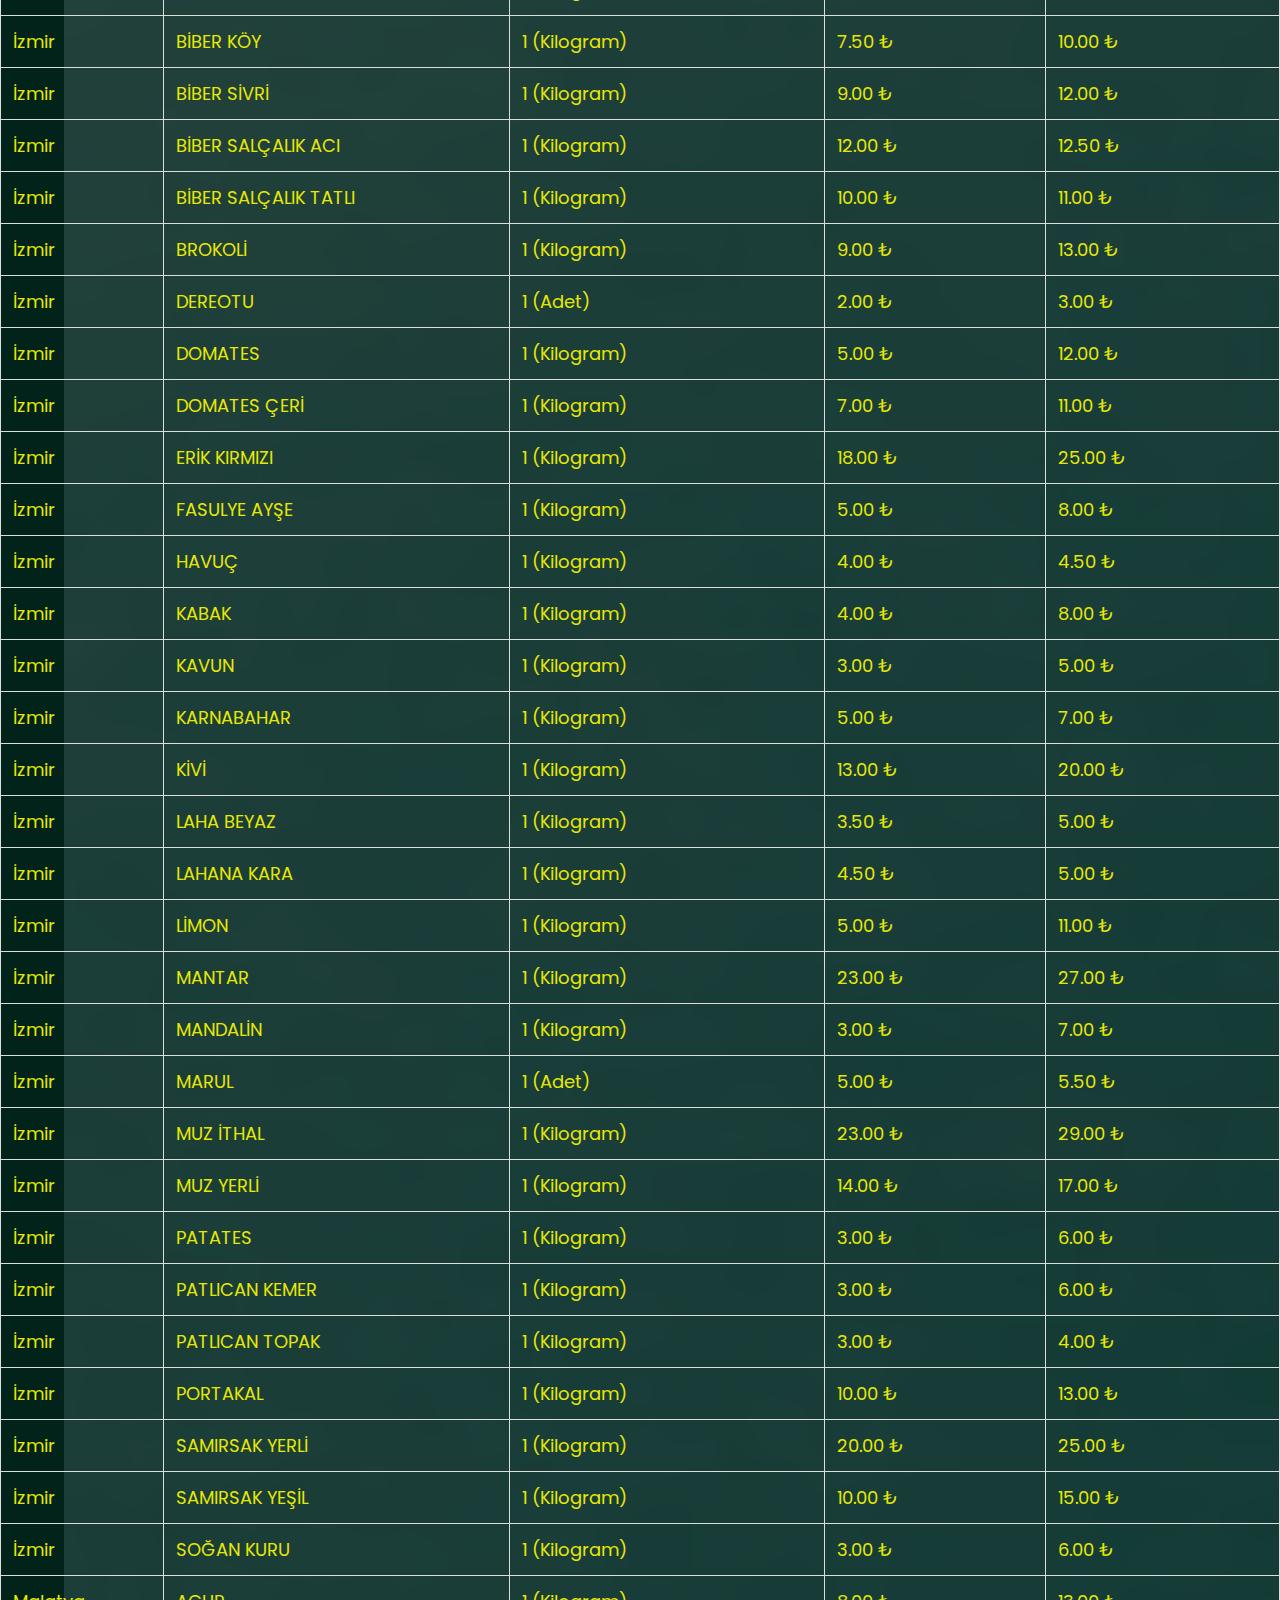
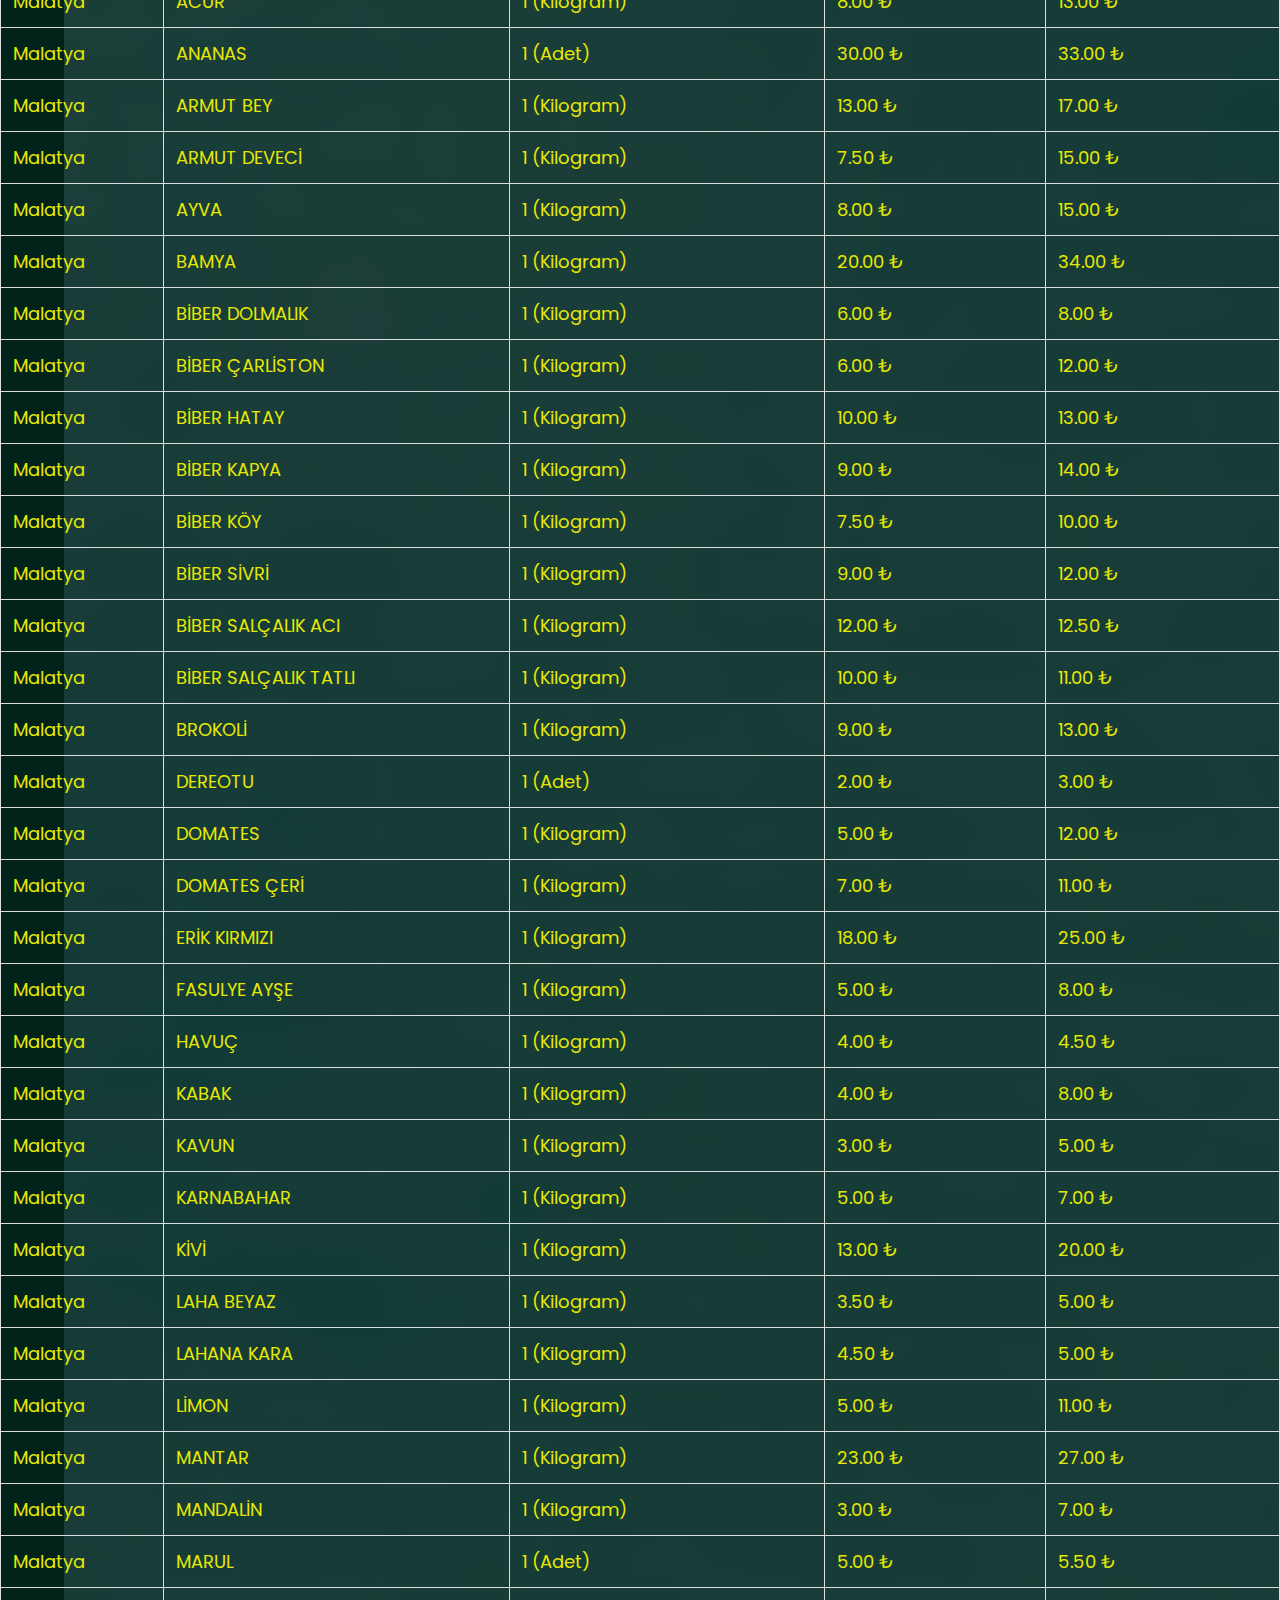
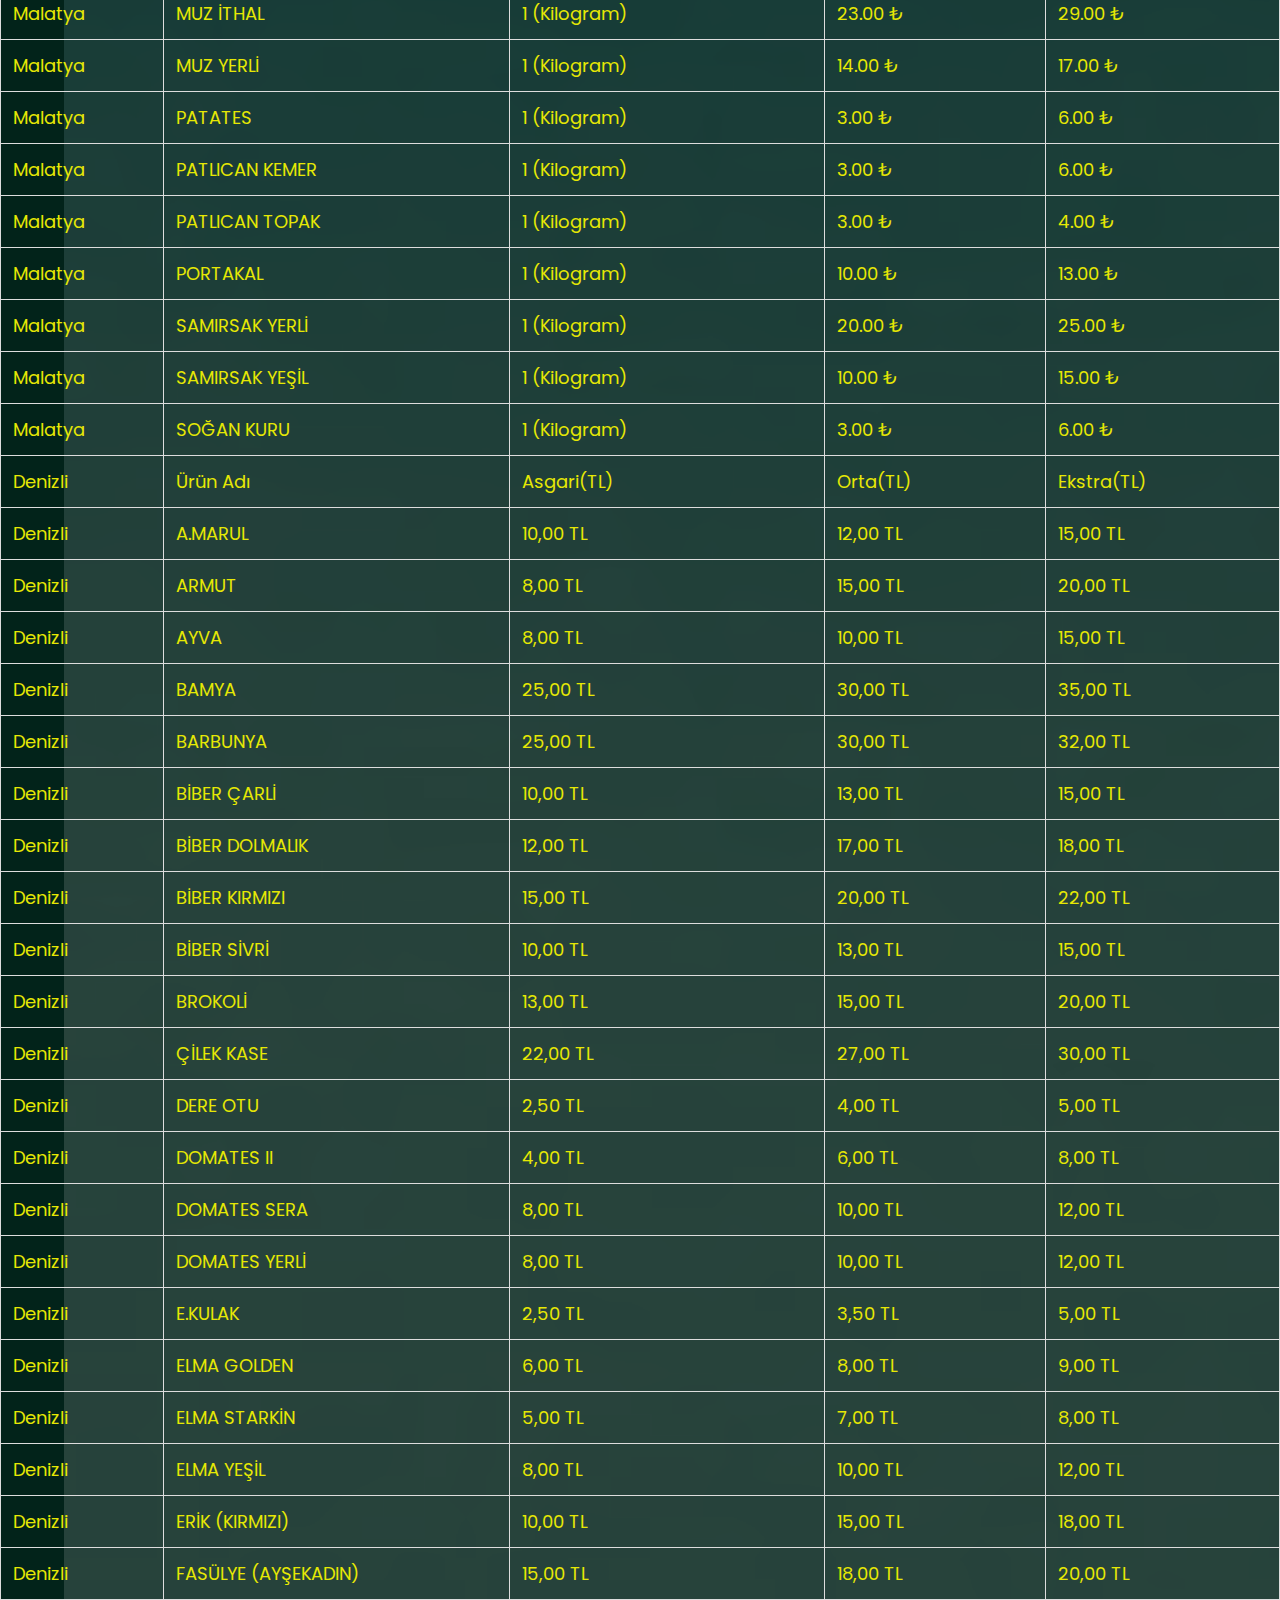
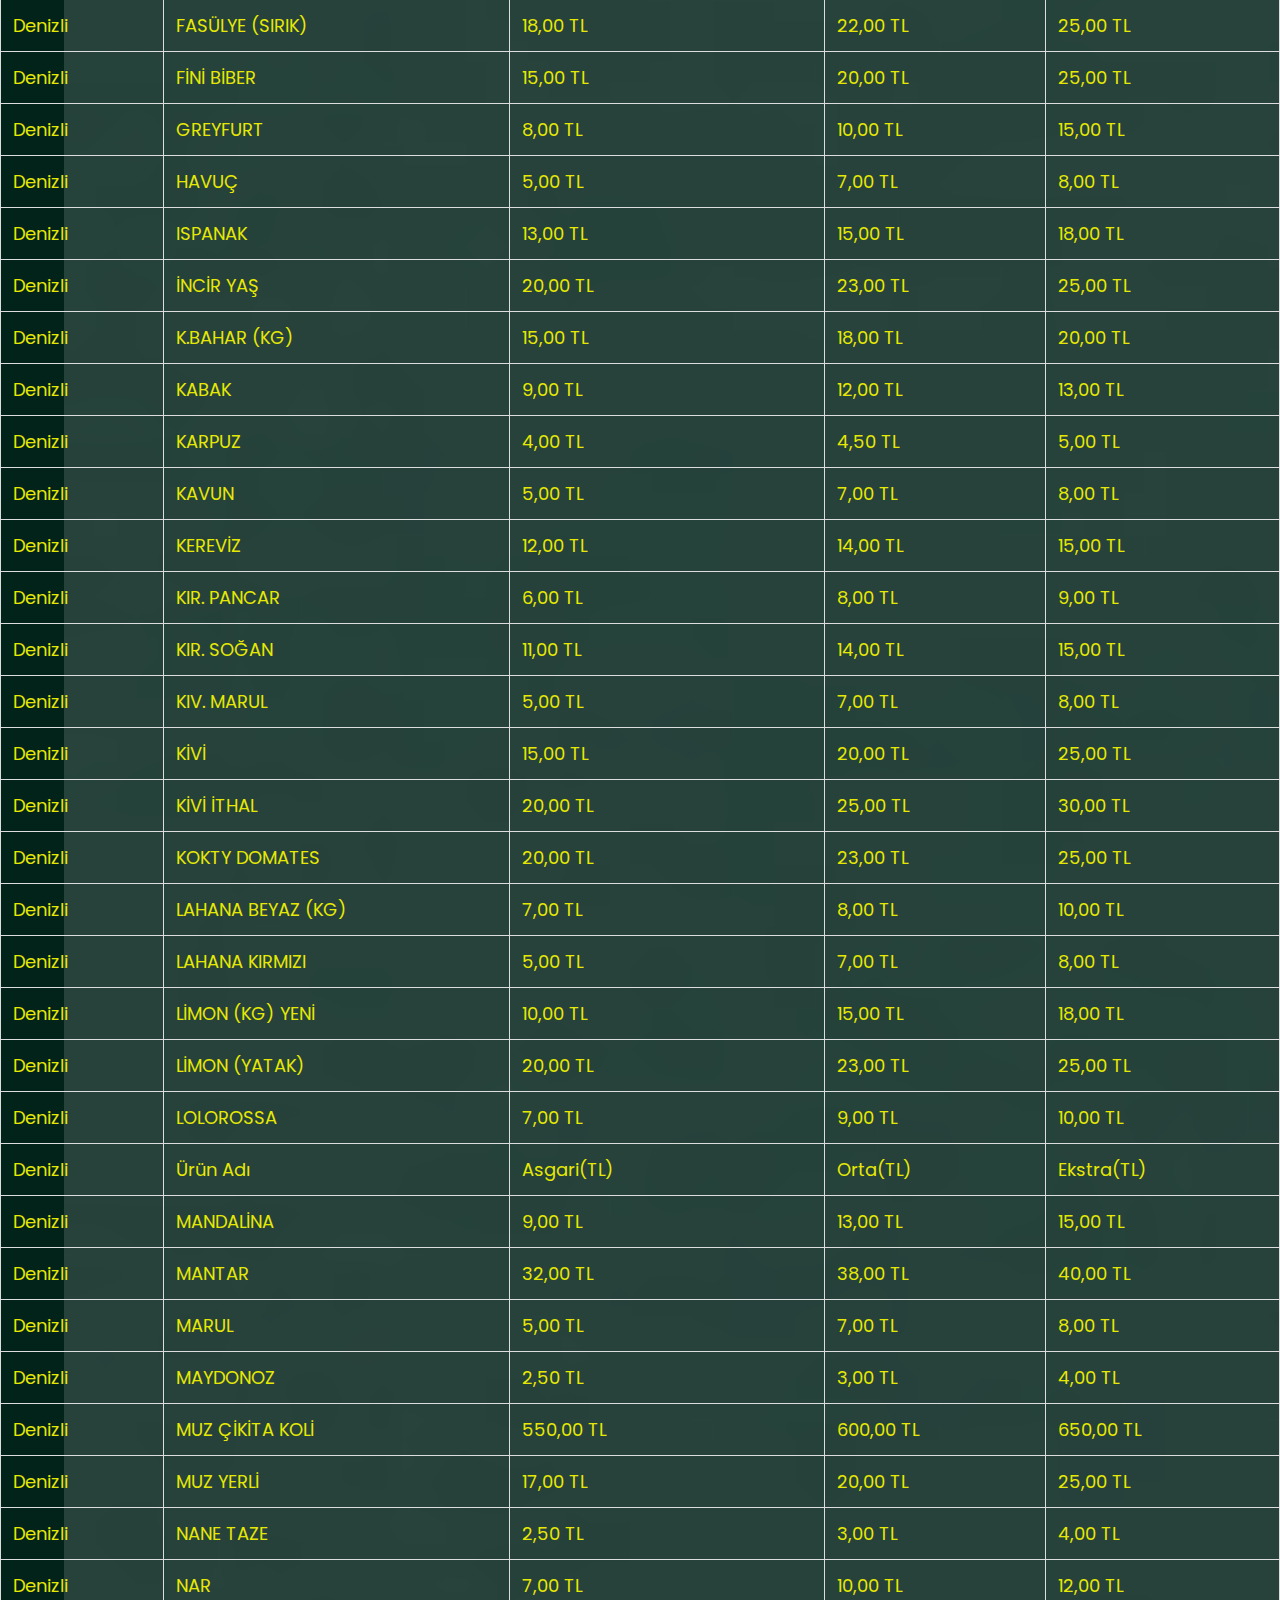
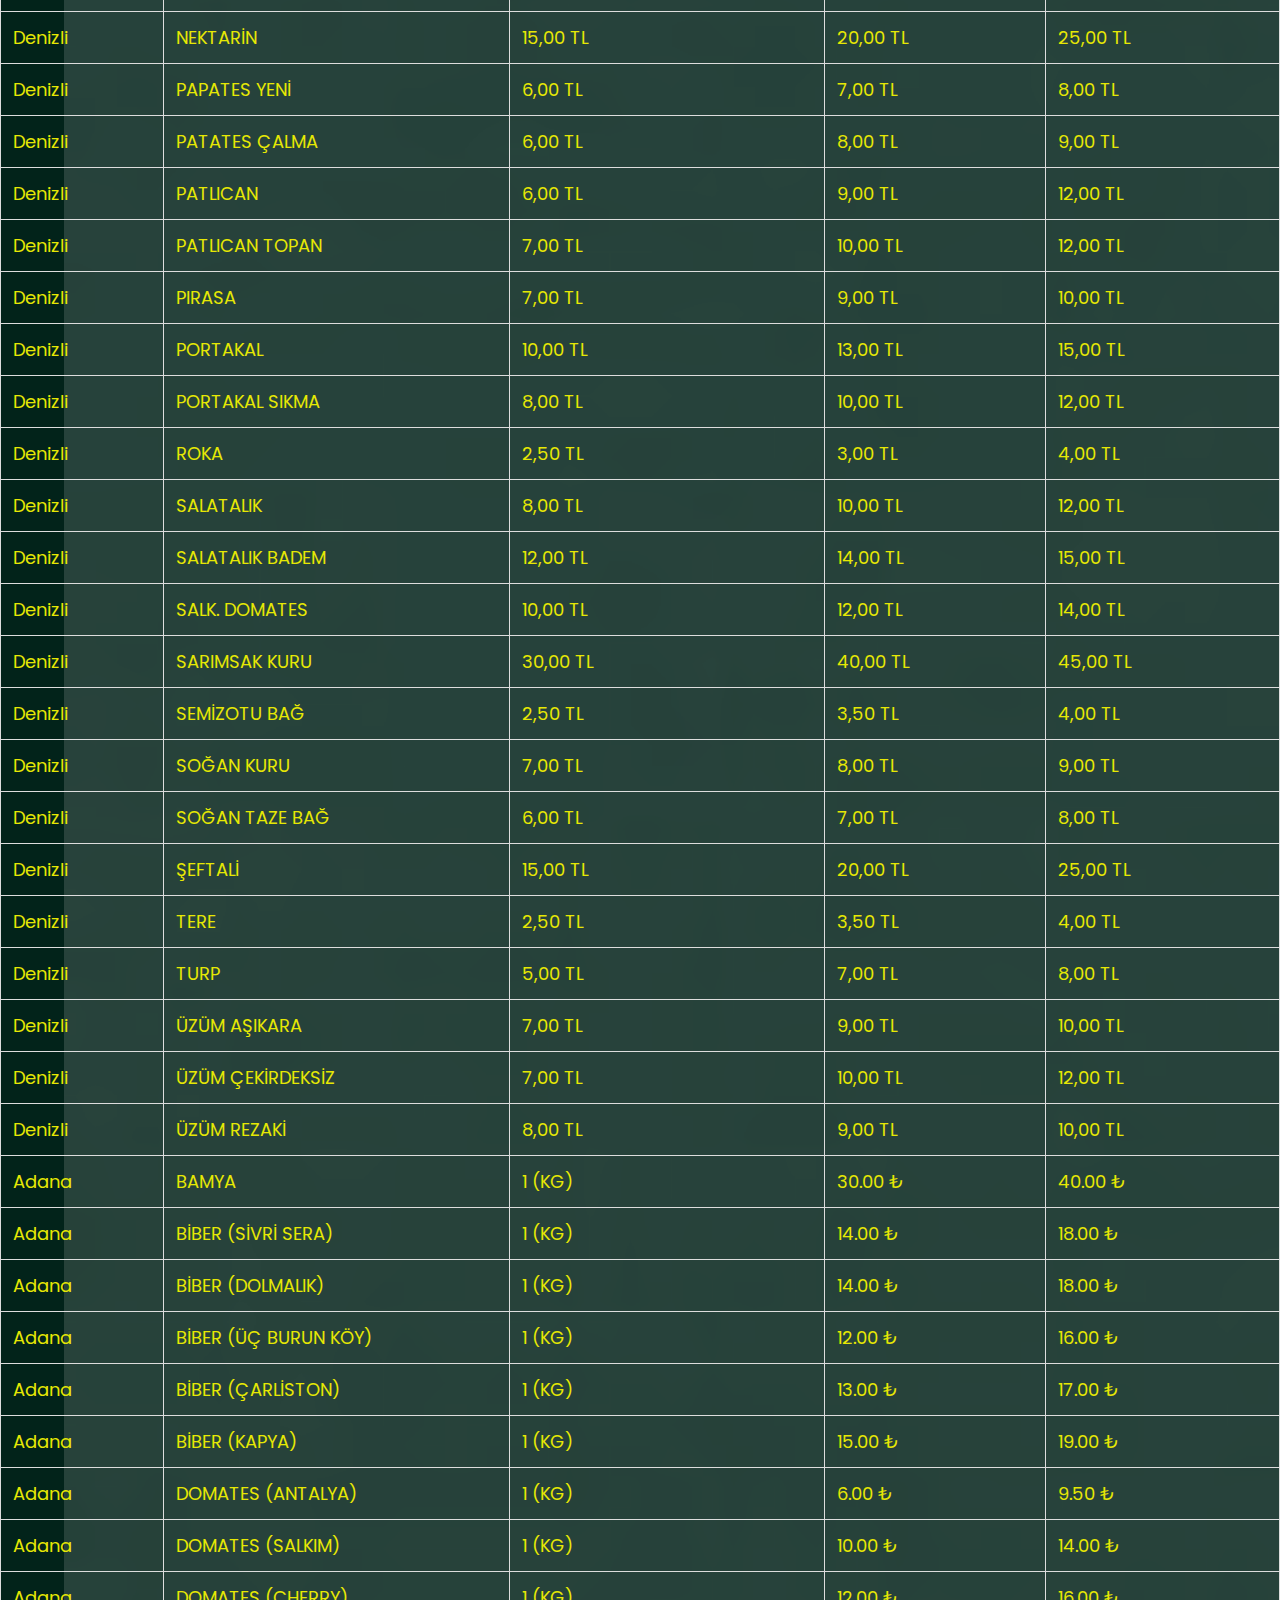
<file: halfiyatlari.html>
<!DOCTYPE html>
<html>

<head>
  <!-- Basic -->
  <meta charset="utf-8" />
  <meta http-equiv="X-UA-Compatible" content="IE=edge" />
  <!-- Mobile Metas -->
  <meta name="viewport" content="width=device-width, initial-scale=1, shrink-to-fit=no" />
  <!-- Site Metas -->
  <meta name="keywords" content="" />
  <meta name="description" content="" />
  <meta name="author" content="" />

  <title>Tarım Çiftçi Destek</title>

  <!-- slider stylesheet -->
  <link rel="stylesheet" type="text/css" href="https://cdnjs.cloudflare.com/ajax/libs/OwlCarousel2/2.3.4/assets/owl.carousel.min.css" />

  <!-- bootstrap core css -->
  <link rel="stylesheet" type="text/css" href="css/bootstrap.css" />
  <!-- fonts awesome style -->
  <link href="css/font-awesome.min.css" rel="stylesheet" />
  <!-- fonts style -->
  <link href="https://fonts.googleapis.com/css?family=Open+Sans:400,,600,700|Poppins:400,500,700&display=swap" rel="stylesheet" />

  <!-- Custom styles for this template -->
  <link href="css/style.css" rel="stylesheet" />
  <!-- responsive style -->
  <link href="css/responsive.css" rel="stylesheet" />
  <script src=
  "https://code.jquery.com/jquery-3.5.1.js">
      </script>
  
</head>

<body class="sub_page" onload="makeTableScroll();">
  <div class="hero_area">
    <!-- header section strats -->
    <header class="header_section">
      <nav class="navbar navbar-expand-lg custom_nav-container">
        <div class="custom_menu-btn">
          <button onclick="openNav()">
            <span class="s-1"> </span>
            <span class="s-2"> </span>
            <span class="s-3"> </span>
          </button>
        </div>
        <div id="myNav" class="overlay">
          <div class="menu_btn-style ">
            <button onclick="closeNav()">
              <span class="s-1"> </span>
              <span class="s-2"> </span>
              <span class="s-3"> </span>
            </button>
          </div>
          <div class="overlay-content">
            <a class="" href="index.html">
              Anasayfa
            </a>
            <a class="" href="about.html">
              Hakkımızda
            </a>
            <a class="" href="index.html">
              Ne Yapıyoruz?
            </a>
            <a class="active" href="halfiyatlari.html">
              Hal Fiyatları
            </a>
            <a class="" href="converter.html">
              Döviz Çevrim
            </a>
            <a class="" href="weather.html">
              Hava Durumu
            </a>
            <a class="" href="http://ziraatdestek.online/">
              Ziraat Destek
            </a>
            <a class="" href="contact.html">
              İletişim
            </a>
            <a class="active" href="contact.html">
              İletişim
            </a>
          </div>
        </div>
        <a class="navbar-brand" href="index.html">
          <span>
            TARIM ÇİFTÇİ DESTEK
          </span>
        </a>
        <div class="user_option">
          <form class="form-inline">
          </form>
          <a href="comingsoon.html">
            <i class="fa fa-user" aria-hidden="true"></i>
          </a>
        </div>
      </nav>
    </header>
    <!-- end header section -->
  </div>


  <!-- choose section -->

  <section class="info_section layout_padding section_pl">
    <div class=".center ">
        <input type="text" id="myInput" onkeyup="myFunction()" placeholder="   İl ismi giriniz..">
        <table id="myTable" class="table">
              <tr >
                <th scope="col">Hal İsmi</th>
                <th scope="col">Ürün İsmi</th>
                <th scope="col">Birim</th>
                <th scope="col">En Düşük Fiyat</th>
                <th scope="col">En Yüksek Fiyat</th>
              </tr>
          </table>
    </div>
    
  </section>

  <!-- info section -->

  <section class="info_section layout_padding section_pl">
    <div class="container">
      <div class="info_logo">
        <a href="">
          Çiftçi Destek
        </a>
      </div>
      <div class="row">
        <div class="col-md-3">
          <div class="info_contact">
            <h4>
              Adres
            </h4>
            <div class="contact_link_box">
              <a href="https://www.google.com/maps/dir//Yozgat+Bozok+%C3%9Cniversitesi+M%C3%BChendislik+Mimarl%C4%B1k+Fak%C3%BCltesi+Atat%C3%BCrk+Yolu+Bozok+%C3%9Cnv.+Erdo%C4%9Fan+Akda%C4%9F+Kamp%C3%BCs%C3%BC+7.+km+66100+Azizli%2FYozgat+Merkez%2FYozgat/@39.7728659,34.7954146,16z/data=!4m5!4m4!1m0!1m2!1m1!1s0x408076b7d6b5c93d:0x42d6e2c36136e01f"
                target=”_blank”>
                <i class="fa fa-map-marker" aria-hidden="true"></i>
                <span>
                  Konum
                </span>

              </a>
              <a href="">
                <i class="fa fa-phone" aria-hidden="true"></i>
                <span>
                  Ara +90 123456789
                </span>
              </a>
              <a href="mailto:leafgruntstudio@gmail.com">
                <i class="fa fa-envelope" aria-hidden="true"></i>
                <span>
                  Email : leafgruntstudio@gmail.com
                </span>
              </a>
            </div>
          </div>
        </div>
        <div class="col-md-3">
          <div class="info_link_box">
            <h4>
              Bağlantılar
            </h4>
            <div class="info_links">
              <a class="" href="index.html">
                Anasayfa
              </a>
              <a class="" href="about.html">
                Hakkımızda
              </a>
              <a class="" href="index.html">
                Ne Yapıyoruz?
              </a>
              <a class="active" href="halfiyatlari.html">
                Hal Fiyatları
              </a>
              <a class="" href="converter.html">
                Döviz Çevrim
              </a>
              <a class="" href="weather.html">
                Hava Durumu
              </a>
              <a class="" href="http://ziraatdestek.online/">
                Ziraat Destek
              </a>
              <a class="" href="contact.html">
                İletişim
              </a>
            </div>
          </div>
        </div>
        <div class="col-md-3">
          <div class="info_detail">
            <h4>
              Hakkımızda
            </h4>
            <p>
              Bu proje Tübitak 2209 Kapsamında yapılmıştır.
            </p>
          </div>
        </div>
        <div class="col-md-3">
          <h4>
            Bültene Abone Ol
          </h4>
          <form action="">
            <input type="text" placeholder="Email Adresiniz" />
            <button type="submit">
              Kaydet
            </button>
          </form>
        </div>
      </div>
    </div>
  </section>

  <!-- end info section -->

  

  <!-- footer section -->
  <footer class="footer_section">
    <div class="container">
      <p>
        &copy; <span id="displayYear"></span> All Rights Reserved. Design by
        <a href="https://www.linkedin.com/in/tahsin-soyak-669650231/">Suntheo</a>
      </p>
    </div>
  </footer>
  <!-- footer section -->
  <script>
    $(document).ready(function () {

        // FETCHING DATA FROM JSON FILE
        $.getJSON("src/halfiyatlari.json", 
                function (data) {
            var student = '';

            // ITERATING THROUGH OBJECTS
            $.each(data, function (key, value) {

                //CONSTRUCTION OF ROWS HAVING
                // DATA FROM JSON OBJECT
                student += '<tr>';
                student += '<td>' + 
                    value.halismi + '</td>';

                student += '<td>' + 
                    value.urunismi + '</td>';

                student += '<td>' + 
                    value.birim + '</td>';

                student += '<td>' + 
                    value.endusukfiyat + '</td>';

                student += '<td>' +
                    value.enyuksekfiyat + '</td';

                student += '</tr>';
            });
              
            //INSERTING ROWS INTO TABLE 
            $('#myTable').append(student);
        });
    });
</script>

<script>
    function myFunction() {
      // Declare variables
      var input, filter, table, tr, td, i, txtValue;
      input = document.getElementById("myInput");
      filter = input.value.toUpperCase();
      table = document.getElementById("myTable");
      tr = table.getElementsByTagName("tr");
    
      // Loop through all table rows, and hide those who don't match the search query
      for (i = 0; i < tr.length; i++) {
        td = tr[i].getElementsByTagName("td")[0];
        if (td) {
          txtValue = td.textContent || td.innerText;
          if (txtValue.toUpperCase().indexOf(filter) > -1) {
            tr[i].style.display = "";
          } else {
            tr[i].style.display = "none";
          }
        }
      }
    }
    </script>
  <script src="js/jquery-3.4.1.min.js"></script>
  <script src="js/bootstrap.js"></script>
  <script src="https://cdnjs.cloudflare.com/ajax/libs/OwlCarousel2/2.3.4/owl.carousel.min.js"></script>
  <script src="js/custom.js"></script>
</body>

</html>
</file>
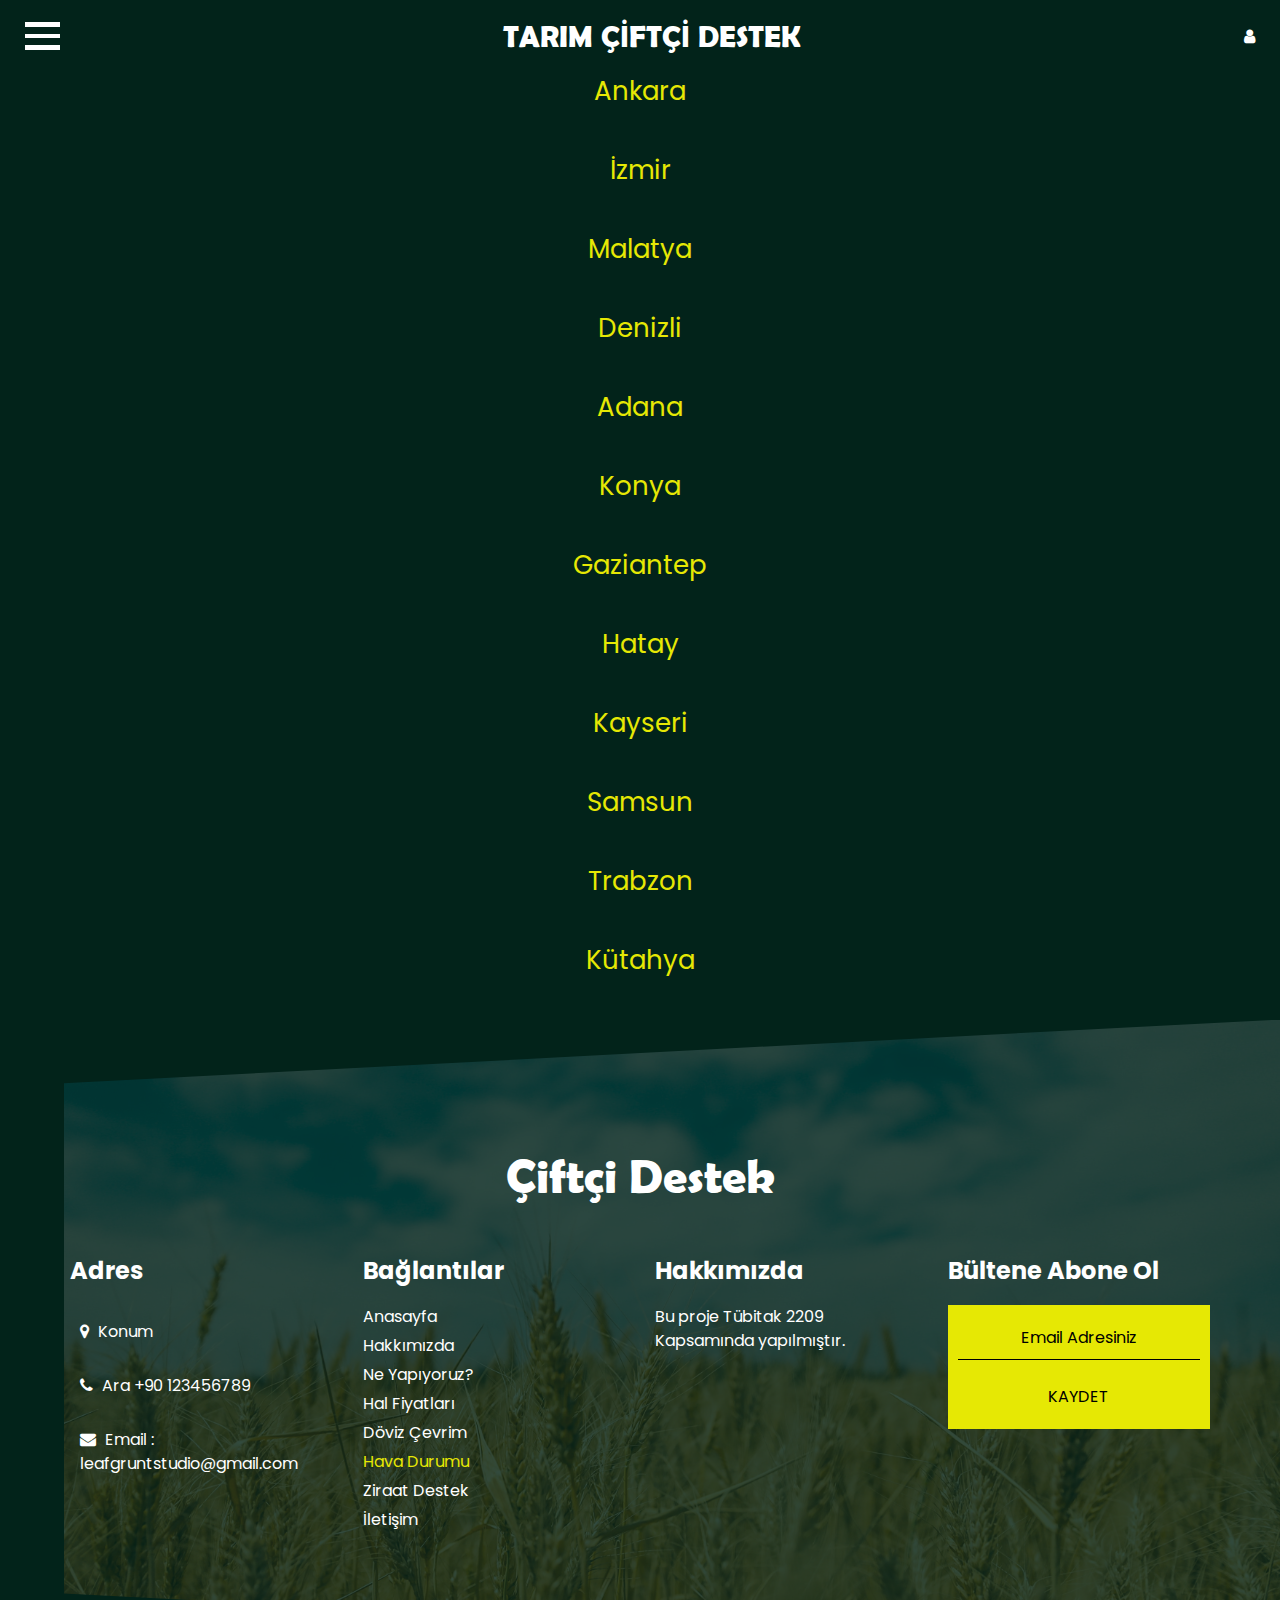
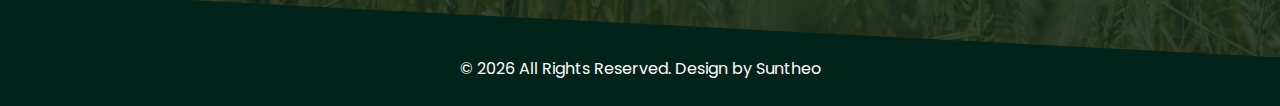
<file: weather.html>
<!DOCTYPE html>
<html>

<head>
    <!-- Basic -->
    <meta charset="utf-8" />
    <meta http-equiv="X-UA-Compatible" content="IE=edge" />
    <!-- Mobile Metas -->
    <meta name="viewport" content="width=device-width, initial-scale=1, shrink-to-fit=no" />
    <!-- Site Metas -->
    <meta name="keywords" content="" />
    <meta name="description" content="" />
    <meta name="author" content="" />

    <title>Tarım Çiftçi Destek</title>

    <!-- slider stylesheet -->
    <link rel="stylesheet" type="text/css"
        href="https://cdnjs.cloudflare.com/ajax/libs/OwlCarousel2/2.3.4/assets/owl.carousel.min.css" />

    <!-- bootstrap core css -->
    <link rel="stylesheet" type="text/css" href="css/bootstrap.css" />
    <!-- fonts awesome style -->
    <link href="css/font-awesome.min.css" rel="stylesheet" />
    <!-- fonts style -->
    <link href="https://fonts.googleapis.com/css?family=Open+Sans:400,,600,700|Poppins:400,500,700&display=swap"
        rel="stylesheet" />

    <!-- Custom styles for this template -->
    <link href="css/style.css" rel="stylesheet" />
    <!-- responsive style -->
    <link href="css/responsive.css" rel="stylesheet" />


</head>

<body class="sub_page">
    <div class="hero_area">
        <!-- header section strats -->
        <header class="header_section">
            <nav class="navbar navbar-expand-lg custom_nav-container">
                <div class="custom_menu-btn">
                    <button onclick="openNav()">
                        <span class="s-1"> </span>
                        <span class="s-2"> </span>
                        <span class="s-3"> </span>
                    </button>
                </div>
                <div id="myNav" class="overlay">
                    <div class="menu_btn-style ">
                        <button onclick="closeNav()">
                            <span class="s-1"> </span>
                            <span class="s-2"> </span>
                            <span class="s-3"> </span>
                        </button>
                    </div>
                    <div class="overlay-content">
                        <a class="" href="index.html">
                            Anasayfa
                          </a>
                          <a class="" href="about.html">
                            Hakkımızda
                          </a>
                          <a class="" href="index.html">
                            Ne Yapıyoruz?
                          </a>
                          <a class="" href="halfiyatlari.html">
                            Hal Fiyatları
                          </a>
                          <a class="" href="converter.html">
                            Döviz Çevrim
                          </a>
                          <a class="active" href="weather.html">
                            Hava Durumu
                          </a>
                          <a class="" href="http://ziraatdestek.online/">
                            Ziraat Destek
                          </a>
                          <a class="" href="contact.html">
                            İletişim
                          </a>
                    </div>
                </div>
                <a class="navbar-brand" href="index.html">
                    <span>
                        TARIM ÇİFTÇİ DESTEK
                    </span>
                </a>
                <div class="user_option">
                    <form class="form-inline">
                    </form>
                    <a href="comingsoon.html">
                        <i class="fa fa-user" aria-hidden="true"></i>
                    </a>
                </div>
            </nav>
        </header>
        <!-- end header section -->
    </div>

    <section>
        <div class="hava"><p>Ankara</p></div>
        <div class="weatherWidget" ></div><br>
        <div class="hava"><p>İzmir</p></div>
        <div class="weatherWidget2" ></div><br>
        <div class="hava"><p>Malatya</p></div>
        <div class="weatherWidget3" ></div><br>
        <div class="hava"><p>Denizli</p></div>
        <div class="weatherWidget4" ></div><br>
        <div class="hava"><p>Adana</p></div>
        <div class="weatherWidget5" ></div><br>
        <div class="hava"><p>Konya</p></div>
        <div class="weatherWidget6" ></div><br>
        <div class="hava"><p>Gaziantep</p></div>
        <div class="weatherWidget7" ></div><br>
        <div class="hava"><p>Hatay</p></div>
        <div class="weatherWidget8" ></div><br>
        <div class="hava"><p>Kayseri</p></div>
        <div class="weatherWidget9" ></div><br>
        <div class="hava"><p>Samsun</p></div>
        <div class="weatherWidget10" ></div><br>
        <div class="hava"><p>Trabzon</p></div>
        <div class="weatherWidget11" ></div><br>
        <div class="hava"><p>Kütahya</p></div>
        <div class="weatherWidget12" ></div><br>
        <!-- Ankara,İzmir,Malatya
                  Denizli,Adana,Konya
                  Gaziantep,Hatay,Kayseri
                  Samsun,Trabzon,Kütahya
                  İllerinin hal fiyatları. -->
    </section>


    <!-- info section -->

  <!-- info section -->

  <section class="info_section layout_padding section_pl">
    <div class="container">
      <div class="info_logo">
        <a href="">
          Çiftçi Destek
        </a>
      </div>
      <div class="row">
        <div class="col-md-3">
          <div class="info_contact">
            <h4>
              Adres
            </h4>
            <div class="contact_link_box">
              <a href="https://www.google.com/maps/dir//Yozgat+Bozok+%C3%9Cniversitesi+M%C3%BChendislik+Mimarl%C4%B1k+Fak%C3%BCltesi+Atat%C3%BCrk+Yolu+Bozok+%C3%9Cnv.+Erdo%C4%9Fan+Akda%C4%9F+Kamp%C3%BCs%C3%BC+7.+km+66100+Azizli%2FYozgat+Merkez%2FYozgat/@39.7728659,34.7954146,16z/data=!4m5!4m4!1m0!1m2!1m1!1s0x408076b7d6b5c93d:0x42d6e2c36136e01f"
                target=”_blank”>
                <i class="fa fa-map-marker" aria-hidden="true"></i>
                <span>
                  Konum
                </span>

              </a>
              <a href="">
                <i class="fa fa-phone" aria-hidden="true"></i>
                <span>
                  Ara +90 123456789
                </span>
              </a>
              <a href="mailto:leafgruntstudio@gmail.com">
                <i class="fa fa-envelope" aria-hidden="true"></i>
                <span>
                  Email : leafgruntstudio@gmail.com
                </span>
              </a>
            </div>
          </div>
        </div>
        <div class="col-md-3">
          <div class="info_link_box">
            <h4>
              Bağlantılar
            </h4>
            <div class="info_links">
              <a class="" href="index.html">
                Anasayfa
              </a>
              <a class="" href="about.html">
                Hakkımızda
              </a>
              <a class="" href="index.html">
                Ne Yapıyoruz?
              </a>
              <a class="" href="halfiyatlari.html">
                Hal Fiyatları
              </a>
              <a class="" href="converter.html">
                Döviz Çevrim
              </a>
              <a class="active" href="weather.html">
                Hava Durumu
              </a>
              <a class="" href="http://ziraatdestek.online/">
                Ziraat Destek
              </a>
              <a class="" href="contact.html">
                İletişim
              </a>
            </div>
          </div>
        </div>
        <div class="col-md-3">
          <div class="info_detail">
            <h4>
              Hakkımızda
            </h4>
            <p>
              Bu proje Tübitak 2209 Kapsamında yapılmıştır.
            </p>
          </div>
        </div>
        <div class="col-md-3">
          <h4>
            Bültene Abone Ol
          </h4>
          <form action="">
            <input type="text" placeholder="Email Adresiniz" />
            <button type="submit">
              Kaydet
            </button>
          </form>
        </div>
      </div>
    </div>
  </section>

  <!-- end info section -->

    <!-- end info section -->


    <!-- footer section -->
    <footer class="footer_section">
        <div class="container">
            <p>
                &copy; <span id="displayYear"></span> All Rights Reserved. Design by
                <a href="https://www.linkedin.com/in/tahsin-soyak-669650231/">Suntheo</a>
            </p>
        </div>
    </footer>
    <!-- footer section -->
    <script>
        window.weatherWidgetConfig =  window.weatherWidgetConfig || [];
        window.weatherWidgetConfig.push({
            selector:".weatherWidget",
            apiKey:"NCMS9EK9LN5SDG27SHAVG5XHB", //Sign up for your personal key
            location:"Ankara", //Enter an address
            unitGroup:"metric", //"us" or "metric"
            forecastDays:5, //how many days forecast to show
            title:"Ankara Hava Durumu", //optional title to show in the 
            showTitle:true, 
            showConditions:true
        });
       
        (function() {
        var d = document,
         s = d.createElement('script');
        s.src = 'https://www.visualcrossing.com/widgets/forecast-simple/weather-forecast-widget-simple.js';
        s.setAttribute('data-timestamp', +new Date());
        (d.head || d.body).appendChild(s);
        })();
     </script>
    <script>
        window.weatherWidgetConfig =  window.weatherWidgetConfig || [];
        window.weatherWidgetConfig.push({
            selector:".weatherWidget2",
            apiKey:"NCMS9EK9LN5SDG27SHAVG5XHB", //Sign up for your personal key
            location:"İzmir", //Enter an address
            unitGroup:"metric", //"us" or "metric"
            forecastDays:5, //how many days forecast to show
            title:"İzmir Hava Durumu", //optional title to show in the 
            showTitle:true, 
            showConditions:true
        });
       
        (function() {
        var d = document,
         s = d.createElement('script');
        s.src = 'https://www.visualcrossing.com/widgets/forecast-simple/weather-forecast-widget-simple.js';
        s.setAttribute('data-timestamp', +new Date());
        (d.head || d.body).appendChild(s);
        })();
     </script>
    <script>
        window.weatherWidgetConfig =  window.weatherWidgetConfig || [];
        window.weatherWidgetConfig.push({
            selector:".weatherWidget3",
            apiKey:"NCMS9EK9LN5SDG27SHAVG5XHB", //Sign up for your personal key
            location:"Malatya", //Enter an address
            unitGroup:"metric", //"us" or "metric"
            forecastDays:5, //how many days forecast to show
            title:"Malatya Hava Durumu", //optional title to show in the 
            showTitle:true, 
            showConditions:true
        });
       
        (function() {
        var d = document,
         s = d.createElement('script');
        s.src = 'https://www.visualcrossing.com/widgets/forecast-simple/weather-forecast-widget-simple.js';
        s.setAttribute('data-timestamp', +new Date());
        (d.head || d.body).appendChild(s);
        })();
     </script>
    <script>
        window.weatherWidgetConfig =  window.weatherWidgetConfig || [];
        window.weatherWidgetConfig.push({
            selector:".weatherWidget4",
            apiKey:"NCMS9EK9LN5SDG27SHAVG5XHB", //Sign up for your personal key
            location:"Denizli", //Enter an address
            unitGroup:"metric", //"us" or "metric"
            forecastDays:5, //how many days forecast to show
            title:"Denizli Hava Durumu", //optional title to show in the 
            showTitle:true, 
            showConditions:true
        });
       
        (function() {
        var d = document,
         s = d.createElement('script');
        s.src = 'https://www.visualcrossing.com/widgets/forecast-simple/weather-forecast-widget-simple.js';
        s.setAttribute('data-timestamp', +new Date());
        (d.head || d.body).appendChild(s);
        })();
     </script>
    <script>
        window.weatherWidgetConfig =  window.weatherWidgetConfig || [];
        window.weatherWidgetConfig.push({
            selector:".weatherWidget5",
            apiKey:"NCMS9EK9LN5SDG27SHAVG5XHB", //Sign up for your personal key
            location:"Adana", //Enter an address
            unitGroup:"metric", //"us" or "metric"
            forecastDays:5, //how many days forecast to show
            title:"Adana Hava Durumu", //optional title to show in the 
            showTitle:true, 
            showConditions:true
        });
       
        (function() {
        var d = document,
         s = d.createElement('script');
        s.src = 'https://www.visualcrossing.com/widgets/forecast-simple/weather-forecast-widget-simple.js';
        s.setAttribute('data-timestamp', +new Date());
        (d.head || d.body).appendChild(s);
        })();
     </script>
    <script>
        window.weatherWidgetConfig =  window.weatherWidgetConfig || [];
        window.weatherWidgetConfig.push({
            selector:".weatherWidget6",
            apiKey:"NCMS9EK9LN5SDG27SHAVG5XHB", //Sign up for your personal key
            location:"Konya", //Enter an address
            unitGroup:"metric", //"us" or "metric"
            forecastDays:5, //how many days forecast to show
            title:"Konya Hava Durumu", //optional title to show in the 
            showTitle:true, 
            showConditions:true
        });
       
        (function() {
        var d = document,
         s = d.createElement('script');
        s.src = 'https://www.visualcrossing.com/widgets/forecast-simple/weather-forecast-widget-simple.js';
        s.setAttribute('data-timestamp', +new Date());
        (d.head || d.body).appendChild(s);
        })();
     </script>
    <script>
        window.weatherWidgetConfig =  window.weatherWidgetConfig || [];
        window.weatherWidgetConfig.push({
            selector:".weatherWidget7",
            apiKey:"NCMS9EK9LN5SDG27SHAVG5XHB", //Sign up for your personal key
            location:"Gaziantep", //Enter an address
            unitGroup:"metric", //"us" or "metric"
            forecastDays:5, //how many days forecast to show
            title:"Gaziantep Hava Durumu", //optional title to show in the 
            showTitle:true, 
            showConditions:true
        });
       
        (function() {
        var d = document,
         s = d.createElement('script');
        s.src = 'https://www.visualcrossing.com/widgets/forecast-simple/weather-forecast-widget-simple.js';
        s.setAttribute('data-timestamp', +new Date());
        (d.head || d.body).appendChild(s);
        })();
     </script>
    <script>
        window.weatherWidgetConfig =  window.weatherWidgetConfig || [];
        window.weatherWidgetConfig.push({
            selector:".weatherWidget8",
            apiKey:"NCMS9EK9LN5SDG27SHAVG5XHB", //Sign up for your personal key
            location:"Hatay", //Enter an address
            unitGroup:"metric", //"us" or "metric"
            forecastDays:5, //how many days forecast to show
            title:"Hatay Hava Durumu", //optional title to show in the 
            showTitle:true, 
            showConditions:true
        });
       
        (function() {
        var d = document,
         s = d.createElement('script');
        s.src = 'https://www.visualcrossing.com/widgets/forecast-simple/weather-forecast-widget-simple.js';
        s.setAttribute('data-timestamp', +new Date());
        (d.head || d.body).appendChild(s);
        })();
     </script>
    <script>
        window.weatherWidgetConfig =  window.weatherWidgetConfig || [];
        window.weatherWidgetConfig.push({
            selector:".weatherWidget9",
            apiKey:"NCMS9EK9LN5SDG27SHAVG5XHB", //Sign up for your personal key
            location:"Kayseri", //Enter an address
            unitGroup:"metric", //"us" or "metric"
            forecastDays:5, //how many days forecast to show
            title:"Kayseri Hava Durumu", //optional title to show in the 
            showTitle:true, 
            showConditions:true
        });
       
        (function() {
        var d = document,
         s = d.createElement('script');
        s.src = 'https://www.visualcrossing.com/widgets/forecast-simple/weather-forecast-widget-simple.js';
        s.setAttribute('data-timestamp', +new Date());
        (d.head || d.body).appendChild(s);
        })();
     </script>
    <script>
        window.weatherWidgetConfig =  window.weatherWidgetConfig || [];
        window.weatherWidgetConfig.push({
            selector:".weatherWidget10",
            apiKey:"NCMS9EK9LN5SDG27SHAVG5XHB", //Sign up for your personal key
            location:"Samsun", //Enter an address
            unitGroup:"metric", //"us" or "metric"
            forecastDays:5, //how many days forecast to show
            title:"Samsun Hava Durumu", //optional title to show in the 
            showTitle:true, 
            showConditions:true
        });
       
        (function() {
        var d = document,
         s = d.createElement('script');
        s.src = 'https://www.visualcrossing.com/widgets/forecast-simple/weather-forecast-widget-simple.js';
        s.setAttribute('data-timestamp', +new Date());
        (d.head || d.body).appendChild(s);
        })();
     </script>
    <script>
        window.weatherWidgetConfig =  window.weatherWidgetConfig || [];
        window.weatherWidgetConfig.push({
            selector:".weatherWidget11",
            apiKey:"NCMS9EK9LN5SDG27SHAVG5XHB", //Sign up for your personal key
            location:"Trabzon", //Enter an address
            unitGroup:"metric", //"us" or "metric"
            forecastDays:5, //how many days forecast to show
            title:"Trabzon Hava Durumu", //optional title to show in the 
            showTitle:true, 
            showConditions:true
        });
       
        (function() {
        var d = document,
         s = d.createElement('script');
        s.src = 'https://www.visualcrossing.com/widgets/forecast-simple/weather-forecast-widget-simple.js';
        s.setAttribute('data-timestamp', +new Date());
        (d.head || d.body).appendChild(s);
        })();
     </script>
    <script>
        window.weatherWidgetConfig =  window.weatherWidgetConfig || [];
        window.weatherWidgetConfig.push({
            selector:".weatherWidget12",
            apiKey:"NCMS9EK9LN5SDG27SHAVG5XHB", //Sign up for your personal key
            location:"Kütahya", //Enter an address
            unitGroup:"metric", //"us" or "metric"
            forecastDays:5, //how many days forecast to show
            title:"Kütahya Hava Durumu", //optional title to show in the 
            showTitle:true, 
            showConditions:true
        });
       
        (function() {
        var d = document,
         s = d.createElement('script');
        s.src = 'https://www.visualcrossing.com/widgets/forecast-simple/weather-forecast-widget-simple.js';
        s.setAttribute('data-timestamp', +new Date());
        (d.head || d.body).appendChild(s);
        })();
     </script>
    <script src="js/jquery-3.4.1.min.js"></script>
    <script src="js/bootstrap.js"></script>
    <script src="https://cdnjs.cloudflare.com/ajax/libs/OwlCarousel2/2.3.4/owl.carousel.min.js"></script>
    <script src="js/custom.js"></script>
</body>

</html>
</file>
<file: css/style.css>
@font-face {
  font-family: BerlinSansFBDemi;
  src: url(../fonts/Berlin_Sans/BerlinSansFBDemiBold.ttf);
  font-weight: bold;
}

body {
  font-family: "Poppins", sans-serif;
  overflow-x: hidden;
  background-color: #02231a;
}

h1,
h2,
h3,
h4,
h5 {
  font-family: "BerlinSansFBDemi", "Poppins", sans-serif;
  font-weight: bold;
}

.layout_margin {
  margin-top: 90px;
  margin-bottom: 90px;
}

.layout_padding {
  padding-top: 120px;
  padding-bottom: 120px;
}

.layout_padding2 {
  padding-top: 75px;
  padding-bottom: 75px;
}

.layout_padding2-top {
  padding-top: 75px;
}

.layout_padding2-bottom {
  padding-bottom: 75px;
}

.layout_padding-top {
  padding-top: 120px;
}

.layout_padding-bottom {
  padding-bottom: 120px;
}

.heading_container {
  display: -webkit-box;
  display: -ms-flexbox;
  display: flex;
  -webkit-box-orient: vertical;
  -webkit-box-direction: normal;
      -ms-flex-direction: column;
          flex-direction: column;
}

.heading_container h2 {
  font-weight: bold;
  text-transform: uppercase;
}

.heading_container.heading_center {
  -webkit-box-align: center;
      -ms-flex-align: center;
          align-items: center;
  text-align: center;
}

/*header section*/
.hero_area {
  position: relative;
  display: -webkit-box;
  display: -ms-flexbox;
  display: flex;
  height: 100vh;
}

.sub_page .hero_area {
  height: auto;
}

.sub_page .header_section {
  padding: 0 25px;
  width: 100%;
}

.sub_page .navbar-brand {
  margin-top: 0;
}

.sub_page .slider_section .navbar-brand {
  display: none;
}

.sub_page .header_section .navbar-brand {
  display: -webkit-box;
  display: -ms-flexbox;
  display: flex;
}

.sub_page .slider_section .box::before {
  width: calc(100% - 25px);
}

.sub_page .custom_nav-container {
  -webkit-box-orient: horizontal;
  -webkit-box-direction: normal;
      -ms-flex-direction: row;
          flex-direction: row;
  -webkit-box-pack: justify;
      -ms-flex-pack: justify;
          justify-content: space-between;
}

.sub_page .user_option {
  -webkit-box-orient: horizontal;
  -webkit-box-direction: normal;
      -ms-flex-direction: row;
          flex-direction: row;
}

.sub_page .user_option .nav_search-btn {
  margin: 0;
  margin-right: 15px;
}

.sub_page .custom_menu-btn button {
  margin: 15px 0;
}

.sub_page .menu_btn-style {
  position: fixed;
  left: 22px;
  top: 4px;
}

.header_section {
  background-color: #02231a;
  padding: 0 30px;
}

.header_section .nav_container {
  margin: 0 auto;
}

.header_section .navbar-brand {
  display: none;
}

.navbar-brand {
  display: -webkit-box;
  display: -ms-flexbox;
  display: flex;
  margin: 0;
  padding: 0;
  margin-top: 25px;
  font-family: "BerlinSansFBDemi", "Poppins", sans-serif;
  font-weight: bold;
}

.navbar-brand span {
  color: #ffffff;
  font-size: 30px;
}

.custom_nav-container {
  display: -webkit-box;
  display: -ms-flexbox;
  display: flex;
  -webkit-box-orient: vertical;
  -webkit-box-direction: normal;
      -ms-flex-direction: column;
          flex-direction: column;
  -webkit-box-pack: start;
      -ms-flex-pack: start;
          justify-content: flex-start;
  z-index: 99999;
  padding: 0;
  height: 100%;
}

.custom_nav-container .name_style {
  -webkit-box-flex: 1;
      -ms-flex: 1;
          flex: 1;
  display: -webkit-box;
  display: -ms-flexbox;
  display: flex;
  -webkit-box-align: center;
      -ms-flex-align: center;
          align-items: center;
}

.custom_nav-container .name_style h6 {
  color: #e6e804;
  -webkit-writing-mode: vertical-rl;
      -ms-writing-mode: tb-rl;
          writing-mode: vertical-rl;
  text-orientation: upright;
  text-transform: uppercase;
  letter-spacing: -7px;
  margin: 0;
}

.custom_nav-container.navbar-expand-lg .navbar-nav .nav-link {
  padding: 0px 25px;
  color: #fefeff;
  text-align: center;
  font-family: "Roboto", sans-serif;
}

.custom_menu-btn button {
  margin-top: 25px;
  padding: 0;
  outline: none;
  border: none;
  background-color: transparent;
}

.custom_menu-btn span {
  display: block;
  width: 35px;
  height: 4.5px;
  background-color: #ffffff;
  margin: 7px 0;
  -webkit-transition: all 0.3s;
  transition: all 0.3s;
}

.menu_btn-style {
  position: fixed;
  left: 27.5px;
  top: 12.5px;
}

.menu_btn-style button {
  margin-top: 12px;
  outline: none;
  border: none;
  background-color: transparent;
}

.menu_btn-style span {
  display: block;
  width: 35px;
  height: 4.5px;
  background-color: #ffffff;
  margin: 7px 0;
  -webkit-transition: all 0.3s;
  transition: all 0.3s;
}

.menu_btn-style button {
  -webkit-transform: translateX(6px);
          transform: translateX(6px);
}

.menu_btn-style button .s-1 {
  -webkit-transform: rotate(45deg) translateY(16px);
          transform: rotate(45deg) translateY(16px);
}

.menu_btn-style button .s-2 {
  -webkit-transform: translateX(-100px);
          transform: translateX(-100px);
}

.menu_btn-style button .s-3 {
  -webkit-transform: rotate(-45deg) translateY(-16px);
          transform: rotate(-45deg) translateY(-16px);
}

.overlay {
  height: 100%;
  width: 0;
  position: fixed;
  z-index: 1;
  top: 0;
  left: 0;
  background-color: rgba(1, 11, 8, 0.95);
  overflow-x: hidden;
  -webkit-transition: 0.5s;
  transition: 0.5s;
}

.overlay .closebtn {
  position: absolute;
  top: 0;
  right: 30px;
}

.overlay a {
  display: inline-block;
  padding: 10px 15px;
  text-decoration: none;
  font-size: 18px;
  text-transform: uppercase;
  color: #ffffff;
  margin: 10px 0;
  display: block;
  -webkit-transition: 0.3s;
  transition: 0.3s;
  border: 1.5px solid #ffffff;
  border-radius: 5px;
  width: 190px;
}

.overlay a:hover, .overlay a.active {
  border-color: transparent;
  background-color: #ffffff;
  color: #000000;
}

.menu_btn-style {
  display: none;
}

.overlay-content {
  position: relative;
  top: 20%;
  width: 100%;
  text-align: center;
  margin-top: 30px;
  display: -webkit-box;
  display: -ms-flexbox;
  display: flex;
  -webkit-box-orient: vertical;
  -webkit-box-direction: normal;
      -ms-flex-direction: column;
          flex-direction: column;
  -webkit-box-align: center;
      -ms-flex-align: center;
          align-items: center;
}

.menu_width {
  width: 100%;
}

.scroll-y-hidden {
  overflow-y: hidden;
}

a,
a:hover,
a:focus {
  text-decoration: none;
}

a:hover,
a:focus {
  color: initial;
}

.btn,
.btn:focus {
  outline: none !important;
  -webkit-box-shadow: none;
          box-shadow: none;
}

.user_option {
  display: -webkit-box;
  display: -ms-flexbox;
  display: flex;
  -webkit-box-orient: vertical;
  -webkit-box-direction: normal;
      -ms-flex-direction: column;
          flex-direction: column;
  -webkit-box-align: center;
      -ms-flex-align: center;
          align-items: center;
}

.user_option .nav_search-btn {
  width: 35px;
  height: 35px;
  padding: 0;
  border: none;
  background-position: center;
  color: #ffffff;
  margin: 25px 0;
}

.user_option a {
  display: -webkit-box;
  display: -ms-flexbox;
  display: flex;
  -webkit-box-align: center;
      -ms-flex-align: center;
          align-items: center;
  color: #ffffff;
}

/*end header section*/
.slider_section {
  -webkit-box-flex: 1;
      -ms-flex: 1;
          flex: 1;
  display: -webkit-box;
  display: -ms-flexbox;
  display: flex;
  -webkit-box-orient: vertical;
  -webkit-box-direction: normal;
      -ms-flex-direction: column;
          flex-direction: column;
  color: #ffffff;
}

.slider_section #customCarousel1 {
  width: 100%;
}

.slider_section .box {
  -webkit-box-flex: 1;
      -ms-flex: 1;
          flex: 1;
  width: 100%;
  display: -webkit-box;
  display: -ms-flexbox;
  display: flex;
  -webkit-box-align: center;
      -ms-flex-align: center;
          align-items: center;
  position: relative;
}

.slider_section .box:before {
  content: "";
  position: absolute;
  top: 0;
  right: 0;
  width: 100%;
  height: 100%;
  background-image: url(../images/slider-bg.jpg);
  background-size: cover;
  -webkit-clip-path: polygon(0 10%, 100% 0%, 100% 100%, 0 90%);
          clip-path: polygon(0 10%, 100% 0%, 100% 100%, 0 90%);
  z-index: -1;
}

.slider_section .box .detail-box {
  -webkit-box-flex: 1;
      -ms-flex: 1;
          flex: 1;
  display: -webkit-box;
  display: -ms-flexbox;
  display: flex;
  -webkit-box-orient: vertical;
  -webkit-box-direction: normal;
      -ms-flex-direction: column;
          flex-direction: column;
  padding: 0 15px;
}

.slider_section .box .detail-box h1 {
  text-transform: uppercase;
}

.slider_section .box .detail-box .btn-box {
  display: -webkit-box;
  display: -ms-flexbox;
  display: flex;
  margin-top: 35px;
}

.slider_section .box .detail-box .btn-box a {
  width: 165px;
  text-transform: uppercase;
  text-align: center;
  margin: 0 5px;
}

.slider_section .box .detail-box .btn-box .btn-1 {
  display: inline-block;
  background-color: #e6e804;
  color: #000000;
  padding: 12px 10px;
  border-radius: 0;
  -webkit-transition: all 0.3s;
  transition: all 0.3s;
  border: none;
}

.slider_section .box .detail-box .btn-box .btn-1:hover {
  -webkit-transform: translateY(-5px);
          transform: translateY(-5px);
  -webkit-box-shadow: 1.5px 1.5px 5px 0 rgba(0, 0, 0, 0.3);
          box-shadow: 1.5px 1.5px 5px 0 rgba(0, 0, 0, 0.3);
}

.slider_section .box .detail-box .btn-box .btn-2 {
  display: inline-block;
  background-color: #ffffff;
  color: #000000;
  padding: 12px 10px;
  border-radius: 0;
  -webkit-transition: all 0.3s;
  transition: all 0.3s;
  border: none;
}

.slider_section .box .detail-box .btn-box .btn-2:hover {
  -webkit-transform: translateY(-5px);
          transform: translateY(-5px);
  -webkit-box-shadow: 1.5px 1.5px 5px 0 rgba(0, 0, 0, 0.3);
          box-shadow: 1.5px 1.5px 5px 0 rgba(0, 0, 0, 0.3);
}

.slider_section .carousel_btn-box {
  width: 50px;
  height: 110px;
  display: -webkit-box;
  display: -ms-flexbox;
  display: flex;
  -webkit-box-orient: vertical;
  -webkit-box-direction: normal;
      -ms-flex-direction: column;
          flex-direction: column;
  -webkit-box-pack: justify;
      -ms-flex-pack: justify;
          justify-content: space-between;
  position: absolute;
  top: 50%;
  left: 0;
  -webkit-transform: translate(-50%, -50%);
          transform: translate(-50%, -50%);
}

.slider_section .carousel_btn-box .carousel-control-prev,
.slider_section .carousel_btn-box .carousel-control-next {
  position: unset;
  width: 50px;
  height: 50px;
  display: -webkit-box;
  display: -ms-flexbox;
  display: flex;
  -webkit-box-pack: center;
      -ms-flex-pack: center;
          justify-content: center;
  -webkit-box-align: center;
      -ms-flex-align: center;
          align-items: center;
  font-size: 22px;
  color: #000000;
  background-color: #e6e804;
  -webkit-transition: all 0.2s;
  transition: all 0.2s;
  opacity: 1;
}

.slider_section .carousel_btn-box .carousel-control-prev:hover,
.slider_section .carousel_btn-box .carousel-control-next:hover {
  background-color: #ffffff;
}

.wedo_section {
  position: relative;
}

.wedo_section:before {
  content: "";
  position: absolute;
  top: 0;
  left: 0;
  width: 95%;
  height: 100%;
  background-color: #e6e804;
  background-size: cover;
  -webkit-clip-path: polygon(0 0, 100% 10%, 100% 90%, 0 100%);
          clip-path: polygon(0 0, 100% 10%, 100% 90%, 0 100%);
  z-index: -1;
}

.wedo_section .heading_container h2 span {
  color: #ffffff;
}

.wedo_section .box {
  margin-right: 45px;
}

.wedo_section .box .img-box {
  -webkit-clip-path: polygon(0 0, 100% 10%, 100% 90%, 0 100%);
          clip-path: polygon(0 0, 100% 10%, 100% 90%, 0 100%);
}

.wedo_section .box .img-box img {
  width: 100%;
}

.wedo_section .box .detail-box {
  margin-top: 15px;
}

.wedo_section .box .detail-box h5 {
  font-weight: 600;
  font-size: 20px;
}

.wedo_section .box .detail-box a {
  display: inline-block;
  background-color: #02231a;
  color: #ffffff;
  padding: 10px 25px;
  border-radius: 0;
  -webkit-transition: all 0.3s;
  transition: all 0.3s;
  border: none;
  margin-top: 10px;
  text-transform: uppercase;
  font-size: 15px;
}

.wedo_section .box .detail-box a:hover {
  -webkit-transform: translateY(-5px);
          transform: translateY(-5px);
  -webkit-box-shadow: 1.5px 1.5px 5px 0 rgba(0, 0, 0, 0.3);
          box-shadow: 1.5px 1.5px 5px 0 rgba(0, 0, 0, 0.3);
}

.wedo_section .owl-carousel {
  margin-top: 45px;
  position: unset;
}

.wedo_section .owl-carousel .owl-nav {
  width: 50px;
  height: 110px;
  position: absolute;
  top: 50%;
  right: 3.5%;
  display: -webkit-box;
  display: -ms-flexbox;
  display: flex;
  -webkit-box-orient: vertical;
  -webkit-box-direction: normal;
      -ms-flex-direction: column;
          flex-direction: column;
  -webkit-box-pack: justify;
      -ms-flex-pack: justify;
          justify-content: space-between;
  margin-top: 20px;
  -webkit-transform: translateY(-50%);
          transform: translateY(-50%);
}

.wedo_section .owl-carousel .owl-nav button {
  width: 50px;
  height: 50px;
  outline: none;
  color: #000000;
  background-color: #ffffff;
  font-size: 22px;
}

.wedo_section .owl-carousel .owl-nav button:hover {
  color: #ffffff;
  background-color: #000000;
}

.wedo_section .owl-carousel .owl-nav button.owl-prev {
  left: 0;
}

.wedo_section .owl-carousel .owl-nav button.owl-next {
  right: 0;
}

.choose_section {
  position: relative;
}

.choose_section:before {
  content: "";
  position: absolute;
  top: 0;
  right: 0;
  width: 95%;
  height: 100%;
  background-image: url(../images/choose-bg3.jpg);
  background-size: cover;
  -webkit-clip-path: polygon(0 10%, 100% 0%, 100% 100%, 0 90%);
          clip-path: polygon(0 10%, 100% 0%, 100% 100%, 0 90%);
  z-index: -1;
}

.choose_section .heading_container h2 {
  color: #ffffff;
}

.choose_section .heading_container h2 span {
  color: #e6e804;
}

.choose_section .box {
  margin-top: 45px;
  text-align: center;
}

.choose_section .box .box_content {
  background-color: #02231a;
  color: #ffffff;
  padding: 45px 15px;
}

.choose_section .box .img-box {
  display: -webkit-box;
  display: -ms-flexbox;
  display: flex;
  -webkit-box-pack: center;
      -ms-flex-pack: center;
          justify-content: center;
  -webkit-box-align: center;
      -ms-flex-align: center;
          align-items: center;
}

.choose_section .box .img-box svg {
  width: 75px;
  height: auto;
  fill: #ffffff;
}

.choose_section .box .detail-box {
  margin-top: 15px;
}

.choose_section .box .detail-box h5 {
  font-weight: 600;
  font-size: 20px;
}

.choose_section .box .detail-box p {
  margin-bottom: 0;
}

.choose_section .box .btn-box {
  margin-top: 10px;
}

.choose_section .box .btn-box a {
  display: inline-block;
  background-color: #02231a;
  color: #ffffff;
  padding: 10px 25px;
  border-radius: 0;
  -webkit-transition: all 0.3s;
  transition: all 0.3s;
  border: none;
  text-transform: uppercase;
  font-size: 15px;
}

.choose_section .box .btn-box a:hover {
  background-color: #e6e804;
  color: #000000;
}

.choose_section .box:hover .box_content {
  background-color: #e6e804;
  color: #000000;
}

.choose_section .box:hover .box_content .img-box svg {
  fill: #000000;
}

.blog_section {
  position: relative;
}

.blog_section:before {
  content: "";
  position: absolute;
  top: 0;
  left: 0;
  width: 95%;
  height: 100%;
  background-color: #e6e804;
  -webkit-clip-path: polygon(0 0, 100% 10%, 100% 90%, 0 100%);
          clip-path: polygon(0 0, 100% 10%, 100% 90%, 0 100%);
  z-index: -1;
}

.blog_section .heading_container {
  margin-bottom: 45px;
}

.blog_section .heading_container h2 {
  margin: 0;
}

.blog_section .heading_container h2 span {
  color: #ffffff;
}

.blog_section .row {
  -webkit-box-align: center;
      -ms-flex-align: center;
          align-items: center;
}

.blog_section .blog_content {
  display: -webkit-box;
  display: -ms-flexbox;
  display: flex;
  padding: 75px 25px;
  position: relative;
}

.blog_section .blog_content:before {
  content: "";
  position: absolute;
  top: 0;
  left: 0;
  width: 75%;
  height: 100%;
  background-color: #0d211b;
  -webkit-clip-path: polygon(0 0, 100% 10%, 100% 90%, 0 100%);
          clip-path: polygon(0 0, 100% 10%, 100% 90%, 0 100%);
  z-index: -1;
}

.blog_section .blog_content .blog_social {
  display: -webkit-box;
  display: -ms-flexbox;
  display: flex;
  -webkit-box-orient: vertical;
  -webkit-box-direction: normal;
      -ms-flex-direction: column;
          flex-direction: column;
  -webkit-box-pack: justify;
      -ms-flex-pack: justify;
          justify-content: space-between;
  margin-right: 45px;
}

.blog_section .blog_content .blog_social a {
  display: -webkit-box;
  display: -ms-flexbox;
  display: flex;
  -webkit-box-orient: vertical;
  -webkit-box-direction: normal;
      -ms-flex-direction: column;
          flex-direction: column;
  color: #ffffff;
  font-family: "BerlinSansFBDemi", "Poppins", sans-serif;
  font-weight: bold;
}

.blog_section .blog_content .blog_social a i {
  font-size: 24px;
}

.blog_section .blog_content .img-box {
  -webkit-box-flex: 1;
      -ms-flex: 1;
          flex: 1;
}

.blog_section .blog_content .img-box img {
  width: 100%;
}

.blog_section .blog_detail {
  margin-top: 15px;
}

.blog_section .blog_detail h5 {
  font-weight: 600;
  font-size: 20px;
}

.blog_section .blog_detail a {
  display: inline-block;
  background-color: #02231a;
  color: #ffffff;
  padding: 10px 25px;
  border-radius: 0;
  -webkit-transition: all 0.3s;
  transition: all 0.3s;
  border: none;
  margin-top: 10px;
  text-transform: uppercase;
  font-size: 15px;
}

.blog_section .blog_detail a:hover {
  -webkit-transform: translateY(-5px);
          transform: translateY(-5px);
  -webkit-box-shadow: 1.5px 1.5px 5px 0 rgba(0, 0, 0, 0.3);
          box-shadow: 1.5px 1.5px 5px 0 rgba(0, 0, 0, 0.3);
}

.blog_section .carousel_btn-box {
  width: 50px;
  height: 110px;
  display: -webkit-box;
  display: -ms-flexbox;
  display: flex;
  -webkit-box-orient: vertical;
  -webkit-box-direction: normal;
      -ms-flex-direction: column;
          flex-direction: column;
  -webkit-box-pack: justify;
      -ms-flex-pack: justify;
          justify-content: space-between;
  position: absolute;
  top: 50%;
  left: -75px;
  -webkit-transform: translateY(-50%);
          transform: translateY(-50%);
}

.blog_section .carousel_btn-box .carousel-control-prev,
.blog_section .carousel_btn-box .carousel-control-next {
  position: unset;
  width: 50px;
  height: 50px;
  display: -webkit-box;
  display: -ms-flexbox;
  display: flex;
  -webkit-box-pack: center;
      -ms-flex-pack: center;
          justify-content: center;
  -webkit-box-align: center;
      -ms-flex-align: center;
          align-items: center;
  font-size: 22px;
  color: #ffffff;
  background-color: #000000;
  -webkit-transition: all 0.2s;
  transition: all 0.2s;
  opacity: 1;
}

.blog_section .carousel_btn-box .carousel-control-prev:hover,
.blog_section .carousel_btn-box .carousel-control-next:hover {
  background-color: #ffffff;
  color: #000000;
}

.contact_section {
  position: relative;
}

.contact_section:before {
  content: "";
  position: absolute;
  top: 0;
  right: 0;
  width: 95%;
  height: 100%;
  background-image: url(../images/choose-bg2.jpg);
  background-size: cover;
  -webkit-clip-path: polygon(0 10%, 100% 0%, 100% 100%, 0 90%);
          clip-path: polygon(0 10%, 100% 0%, 100% 100%, 0 90%);
  z-index: -1;
}

.contact_section .heading_container {
  margin-bottom: 45px;
}

.contact_section .heading_container h2 {
  color: #ffffff;
  margin: 0;
}

.contact_section .heading_container h2 span {
  color: #e6e804;
}

.contact_section input {
  width: 100%;
  border: none;
  height: 50px;
  margin-bottom: 25px;
  padding-left: 15px;
  background-color: #ffffff;
  outline: none;
  color: #000000;
}

.contact_section input::-webkit-input-placeholder {
  color: #4c4c4c;
}

.contact_section input:-ms-input-placeholder {
  color: #4c4c4c;
}

.contact_section input::-ms-input-placeholder {
  color: #4c4c4c;
}

.contact_section input::placeholder {
  color: #4c4c4c;
}

.contact_section input.message-box {
  height: 160px;
}


.contact_section button {
  border: none;
  display: inline-block;
  background-color: #e6e804;
  color: #000000;
  padding: 12px 35px;
  border-radius: 0;
  -webkit-transition: all 0.3s;
  transition: all 0.3s;
  border: none;
  font-size: 15px;
  margin-top: 15px;
  font-weight: 600;
}

.contact_section button:hover {
  -webkit-transform: translateY(-5px);
          transform: translateY(-5px);
  -webkit-box-shadow: 1.5px 1.5px 5px 0 rgba(0, 0, 0, 0.3);
          box-shadow: 1.5px 1.5px 5px 0 rgba(0, 0, 0, 0.3);
}

.contact_section .map_container {
  height: 350px;
  overflow: hidden;
  display: -webkit-box;
  display: -ms-flexbox;
  display: flex;
  -webkit-box-align: stretch;
      -ms-flex-align: stretch;
          align-items: stretch;
}

.contact_section .map_container .map {
  height: 100%;
  -webkit-box-flex: 1;
      -ms-flex: 1;
          flex: 1;
}

.contact_section .map_container .map #googleMap {
  height: 100%;
}

.client_section {
  background-image: url(../images/client-bg.jpg);
  background-size: cover;
  position: relative;
}

.client_section:before {
  content: "";
  position: absolute;
  top: 0;
  left: 0;
  width: 95%;
  height: 100%;
  background-color: #e6e804;
  -webkit-clip-path: polygon(0 0, 100% 10%, 100% 90%, 0 100%);
          clip-path: polygon(0 0, 100% 10%, 100% 90%, 0 100%);
  z-index: -1;
}

.client_section .heading_container {
  color: #000000;
}

.client_section .heading_container h2 {
  text-transform: none;
}

.client_section .box {
  margin: 5px;
}

.client_section .box .img-box {
  width: 100px;
  min-width: 100px;
  margin-bottom: -65px;
  margin-left: 25px;
  position: relative;
  z-index: 2;
}

.client_section .box .img-box img {
  width: 100%;
}

.client_section .box .detail-box {
  padding: 85px 25px 45px 25px;
  background-color: #ffffff;
  -webkit-clip-path: polygon(0 0, 100% 10%, 100% 90%, 0 100%);
          clip-path: polygon(0 0, 100% 10%, 100% 90%, 0 100%);
}

.client_section .box .detail-box h5 {
  font-weight: 600;
  margin-bottom: 5px;
}

.client_section .box .detail-box h6 {
  color: #e6e804;
  font-weight: normal;
  font-size: 14px;
  margin-bottom: 15px;
}

.client_section .owl-carousel {
  margin-top: 45px;
  padding: 0;
}

.client_section .owl-carousel .owl-nav {
  width: 50px;
  height: 110px;
  position: absolute;
  top: 50%;
  left: -75px;
  display: -webkit-box;
  display: -ms-flexbox;
  display: flex;
  -webkit-box-orient: vertical;
  -webkit-box-direction: normal;
      -ms-flex-direction: column;
          flex-direction: column;
  -webkit-box-pack: justify;
      -ms-flex-pack: justify;
          justify-content: space-between;
  margin-top: 20px;
  -webkit-transform: translateY(-50%);
          transform: translateY(-50%);
}

.client_section .owl-carousel .owl-nav button {
  width: 50px;
  height: 50px;
  background-color: #000000;
  outline: none;
  color: #ffffff;
  font-size: 22px;
}

.client_section .owl-carousel .owl-nav button:hover {
  background-color: #ffffff;
  color: #000000;
}

.client_section .owl-carousel .owl-nav button.owl-prev {
  left: 0;
}

.client_section .owl-carousel .owl-nav button.owl-next {
  right: 0;
}

/* info section */
.info_section {
  color: #ffffff;
  position: relative;
}

.info_section:before {
  content: "";
  position: absolute;
  top: 0;
  right: 0;
  width: 95%;
  height: 100%;
  background-image: url(../images/info-bg.jpg);
  background-size: cover;
  -webkit-clip-path: polygon(0 10%, 100% 0%, 100% 100%, 0 90%);
          clip-path: polygon(0 10%, 100% 0%, 100% 100%, 0 90%);
  z-index: -1;
  opacity: 0.2;
}

.info_section .info_logo {
  display: -webkit-box;
  display: -ms-flexbox;
  display: flex;
  -webkit-box-pack: center;
      -ms-flex-pack: center;
          justify-content: center;
  margin-bottom: 45px;
}

.info_section .info_logo a {
  color: #ffffff;
  font-family: "BerlinSansFBDemi", "Poppins", sans-serif;
  font-weight: bold;
  font-size: 3rem;
}

.info_section h4 {
  margin-bottom: 20px;
  font-family: "Poppins", sans-serif;
}

.info_section .info_contact .contact_link_box {
  display: -webkit-box;
  display: -ms-flexbox;
  display: flex;
  -webkit-box-orient: vertical;
  -webkit-box-direction: normal;
      -ms-flex-direction: column;
          flex-direction: column;
}

.info_section .info_contact .contact_link_box a {
  margin: 5px 0;
  padding: 10px;
  color: #ffffff;
}

.info_section .info_contact .contact_link_box a i {
  margin-right: 5px;
}

.info_section .info_contact .contact_link_box a:hover {
  color: #e6e804;
}

.info_section .info_social {
  display: -webkit-box;
  display: -ms-flexbox;
  display: flex;
  margin-top: 40px;
}

.info_section .info_social a {
  display: -webkit-box;
  display: -ms-flexbox;
  display: flex;
  -webkit-box-pack: center;
      -ms-flex-pack: center;
          justify-content: center;
  -webkit-box-align: center;
      -ms-flex-align: center;
          align-items: center;
  color: #ffffff;
  border-radius: 100%;
  margin-right: 10px;
  font-size: 24px;
}

.info_section .info_social a:hover {
  color: #e6e804;
}

.info_section .info_links {
  display: -webkit-box;
  display: -ms-flexbox;
  display: flex;
  -webkit-box-orient: vertical;
  -webkit-box-direction: normal;
      -ms-flex-direction: column;
          flex-direction: column;
  -ms-flex-wrap: wrap;
      flex-wrap: wrap;
}

.info_section .info_links a {
  display: -webkit-box;
  display: -ms-flexbox;
  display: flex;
  -webkit-box-align: center;
      -ms-flex-align: center;
          align-items: center;
  margin-bottom: 5px;
  color: #ffffff;
}

.info_section .info_links a:hover, .info_section .info_links a.active {
  color: #e6e804;
}

.info_section form {
  background-color: #e6e804;
  padding: 10px;
}

.info_section form input {
  border: none;
  border-bottom: 1px solid #000000;
  background-color: transparent;
  width: 100%;
  height: 45px;
  color: #000000;
  outline: none;
  text-align: center;
}

.info_section form input::-webkit-input-placeholder {
  color: #000000;
}

.info_section form input:-ms-input-placeholder {
  color: #000000;
}

.info_section form input::-ms-input-placeholder {
  color: #000000;
}

.info_section form input::placeholder {
  color: #000000;
}

.info_section form button {
  width: 100%;
  text-align: center;
  display: inline-block;
  background-color: #e6e804;
  color: #000000;
  padding: 10px 55px;
  border-radius: 0;
  -webkit-transition: all 0.3s;
  transition: all 0.3s;
  border: none;
  margin-top: 15px;
  text-transform: uppercase;
  outline: none;
}

.info_section form button:hover {
  -webkit-transform: translateY(-5px);
          transform: translateY(-5px);
  -webkit-box-shadow: 1.5px 1.5px 5px 0 rgba(0, 0, 0, 0.3);
          box-shadow: 1.5px 1.5px 5px 0 rgba(0, 0, 0, 0.3);
}

/* end info section */
/* footer section*/
.footer_section {
  background-color: #02231a;
  text-align: center;
  color: #ffffff;
}

.footer_section p {
  margin: 0;
  padding-bottom: 25px;
  color: #ffffff;
}

.footer_section p a {
  color: inherit;
}
/*# sourceMappingURL=style.css.map */




.app_section {
  background-image: url(../images/app-bg.jpg);
  background-size: 100% 86%;
  background-repeat: no-repeat;
  color: #ffffff;
  background-position: bottom;
}

.app_section .row {
  -webkit-box-align: center;
      -ms-flex-align: center;
          align-items: center;
}


.app_section .img-box img {
  width: 100%;
}

.app_section .detail-box {
  padding-top: 80px;
}

.app_section .detail-box h2 {
  text-transform: uppercase;
  font-weight: bold;
  margin-bottom: 35px;
}

.app_section .detail-box h2 span {
  font-size: 1.5em;
}

.app_section .detail-box p {
  color: #ffffff;
}

.app_section .detail-box .btn-box {
  margin-top: 35px;
}

.app_section .detail-box .btn-box a {
  margin-right: 10px;
}

.app_section .detail-box .btn-box a img {
  max-width: 100%;
}


.blog_detail2 {
  text-align: center;
  background: rgb(2,0,36);
background: linear-gradient(90deg, rgba(2,0,36,1) 0%, rgba(15,215,161,1) 0%, rgba(230,232,4,1) 100%);
}

.blog_detail2 span{
  font-weight: 600;
  font-size: 20px;
}

.blog_detail2 h2{
  padding-top: 20px;
}


.logo{
  display: -webkit-box;
  display: -ms-flexbox;
  display: flex;
  -webkit-box-pack: center;
      -ms-flex-pack: center;
          justify-content: center;
  margin-bottom: 45px;
  
}

.link {
  color: #000000;
  font-family: "BerlinSansFBDemi", "Poppins", sans-serif;
  font-weight: bold;
  font-size: 2rem;
}

.link:hover{
  color: crimson;
}


.blog_section2 {
  position: relative;
  text-align:center;
  margin-top: 80px;
}

.blog_section2:before {
  content: "";
  position: absolute;
  top: 0;
  left: 0;
  width: 100%;
  height: 100%;
  background-color: #e6e804;
  -webkit-clip-path: polygon(0 0, 100% 0%, 100% 100%, 0 100%);
          clip-path: polygon(0 0, 100% 0%, 100% 100%, 0 100%);
  z-index: -1;
}


table{

  margin-left:auto;
  margin-right:auto;
  width:80%;
}

table, th, td 
{


            border: solid 1px #ddd;
            border-collapse: collapse;
            
        }
        th { 
            font-weight:bold;
        }

.table {
  color: #e6e804;
  border: solid 2px tomato;

}


#myInput {
  background-image: url('/src/search.png'); /* Add a search icon to input */
  background-position: 10px 12px; /* Position the search icon */
  background-repeat: no-repeat; /* Do not repeat the icon image */
  width: 100%; /* Full-width */
  font-size: 25px; /* Increase font-size */
  padding: 12px 20px 12px 40px; /* Add some padding */
  border: 1px solid #ddd; /* Add a grey border */
  margin-bottom: 12px; /* Add some space below the input */
  background-color: #e6e804;
  color: #000000;
  background-size: 30px;

}

#myTable {
  border-collapse: collapse; /* Collapse borders */
  width: 100%; /* Full-width */
  border: 1px solid #ddd; /* Add a grey border */
  font-size: 18px; /* Increase font-size */
}

#myTable th, #myTable td {
  text-align: left; /* Left-align text */
  padding: 12px; /* Add padding */
}

#myTable tr {
  /* Add a bottom border to all table rows */
  border-bottom: 1px solid #ddd;
}

#myTable tr.header, #myTable tr:hover {
  /* Add a grey background color to the table header and on hover */
  background-color: #2c2c2c;
}

.center{
  margin-left:auto;
margin-right:auto;
width:80%;
}

.hava{
  text-align: center;
  color:#e6e804;
  font-size: 26px;
}

.dolar{
  padding-top: 50px;
  height: 150px;

}

.dolar select{
  color: #e6e804;
  background-color: #02231a;
  font-size: 15px;
}

.dolar input{
  background-color: #e6e804;
  color: #000000;
  font-size: 15px;
}

.dolar input:hover{
  background-color: crimson;
}

.dolar form{
  font-weight: 500;
}
</file>
<file: css/responsive.css>
@media (max-width: 1348px) {
  .wedo_section .owl-carousel .owl-nav,
  .blog_section .carousel_btn-box,
  .client_section .owl-carousel .owl-nav {
    flex-direction: row;
    margin: auto;
    position: unset;
    transform: none;
    width: 110px;
    height: 50px;
    margin-top: 45px;
  }
}

@media (max-width: 1120px) {
}

@media (max-width: 991px) {
  .hero_area {
    height: auto;
    background-size: cover;
    flex-direction: column;
  }

  .header_section {
    padding: 0 25px;
  }
  .navbar-brand {
    margin-top: 0;
  }
  .slider_section .navbar-brand {
    display: none;
  }

  .slider_section .box {
    padding: 150px 0;
  }

  .slider_section .box .detail-box {
    align-items: center;
    text-align: center;
  }

  .slider_section .carousel_btn-box {
    flex-direction: row;
    margin: auto;
    position: unset;
    transform: none;
    width: 110px;
    height: 50px;
    margin-top: 45px;
  }

  .header_section .navbar-brand {
    display: flex;
  }

  .slider_section .box::before {
    width: calc(100% - 25px);
  }

  .custom_nav-container {
    flex-direction: row;
    justify-content: space-between;
  }

  .user_option {
    flex-direction: row;
  }

  .user_option .nav_search-btn {
    margin: 0;
    margin-right: 15px;
  }

  .custom_menu-btn button {
    margin: 15px 0;
  }

  .menu_btn-style {
    position: fixed;
    left: 22px;
    top: 4px;
  }

  .wedo_section::before,
  .choose_section::before,
  .blog_section::before,
  .contact_section::before,
  .client_section::before,
  .info_section::before {
    width: calc(100% - 25px);
  }
}

@media (max-width: 768px) {
  .py_mobile_45 {
    padding-top: 45px;
    padding-bottom: 45px;
  }
  .wedo_section .box {
    margin: 0;
  }

  .contact_section .map_container {
    margin-top: 45px;
  }

  .info_section .row > div {
    display: flex;
    flex-direction: column;
    align-items: center;
    text-align: center;
  }

  .info_section .row > div:not(:nth-last-child(1)) {
    margin-bottom: 45px;
  }

  .info_section .info_links {
    flex-direction: column;
    align-items: center;
  }
}

@media (max-width: 576px) {
  .section_pl {
    padding-left: 25px;
  }

  .section_pr {
    padding-right: 25px;
  }

  .slider_section .box .detail-box .btn-box {
    flex-direction: column;
    align-items: center;
  }

  .slider_section .box .detail-box .btn-box a {
    margin: 5px 0;
  }

  .slider_section .box {
    padding-left: 15px;
  }

  .blog_section .blog_content:before {
    width: 100%;
    clip-path: none;
  }

  .blog_section .blog_content {
    flex-direction: column-reverse;
    padding: 35px 15px;
  }

  .blog_section .blog_content .blog_social {
    margin: 0;
    margin-top: 45px;
    flex-direction: row;
  }
}

@media (max-width: 480px) {
}

@media (max-width: 420px) {
}

@media (max-width: 376px) {
  .section_pl {
    padding-left: 15px;
  }

  .section_pr {
    padding-right: 15px;
  }

  .sub_page .header_section,
  .header_section {
    padding: 0 15px;
  }
  .menu_btn-style button {
    -webkit-transform: translateX(-2px);
    transform: translateX(-2px);
  }
  .slider_section .box::before {
    width: calc(100% - 15px);
  }
  .wedo_section::before,
  .choose_section::before,
  .blog_section::before,
  .contact_section::before,
  .client_section::before,
  .info_section::before {
    width: calc(100% - 15px);
  }
}

@media (min-width: 1200px) {
  .container {
    max-width: 1170px;
  }
}
</file>
